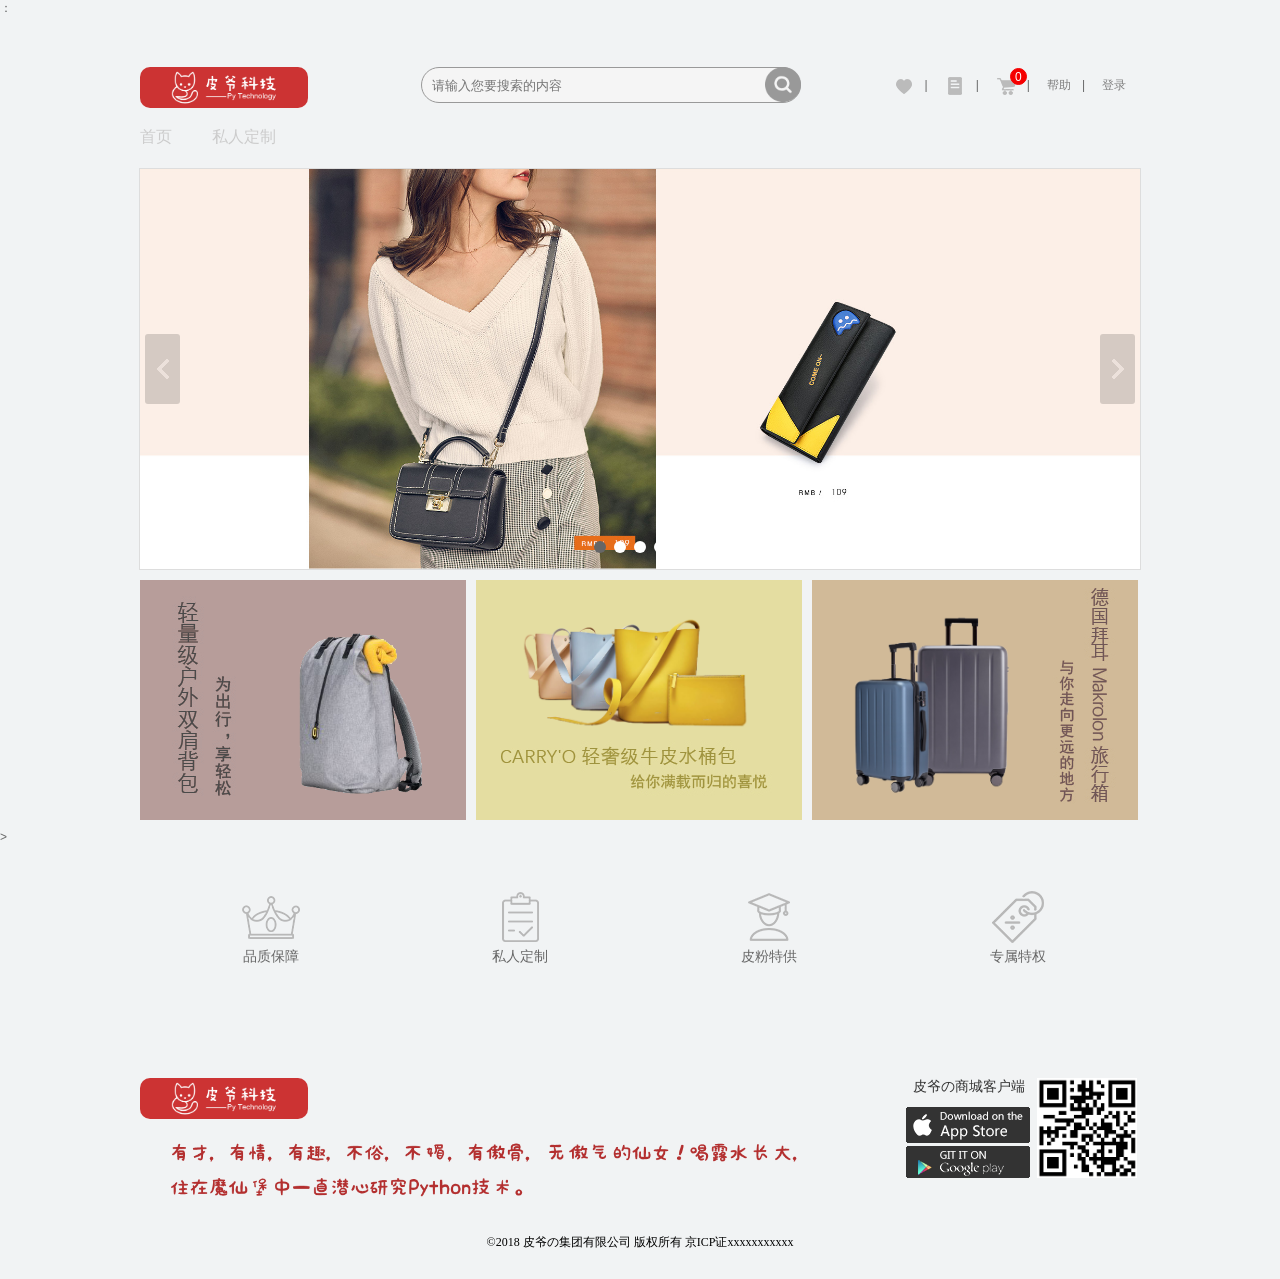
<file: cliter/templates/index.html>
：<!DOCTYPE html>
<html>
<head lang="en">
    <meta charset="UTF-8">
    <title>皮爷の箱包馆</title>
    <!--本页面所有资源路径为本地相对路径
        使用服务器打开页面请将../static/改为 ../
        如 href="../css/index.css"
        index.js中src路径同样需要修改
    -->
    <link href="../static/css/index.css" rel="Stylesheet" />
    <link href="../static/css/animate.css" rel="Stylesheet" />
    <link rel="stylesheet" href="../static/css/slide.css" />
    <link rel="icon" href="../static/images/index/py.ico">
    <script src="../static/js/init.js"></script>
</head>

<body>
    <header id='header'>
	</header>
    <!-- banner部分-->

    <div class="ck-slide">
        <ul class="ck-slide-wrapper">
            <li>
                <a href="product_list.html?typeid=3"><img src="../static/images/index/index_banner1.jpg" alt=""></a>
            </li>
            <li style="display:none">
                <a href="product_list.html?typeid=1"><img src="../static/images/index/index_banner2.jpg" alt=""></a>
            </li>
            <li style="display:none">
                <a href="product_list.html?typeid=3"><img src="../static/images/index/index_banner3.jpg" alt=""></a>
            </li>
            <li style="display:none">
                <a href="product_list.html?typeid=1"><img src="../static/images/index/index_banner4.jpg" alt=""></a>
            </li>
            <li style="display:none">
                <a href="product_list.html?typeid=2"><img src="../static/images/index/index_banner5.jpg" alt=""></a>
            </li>
        </ul>
        <a href="javascript:;" class="ctrl-slide ck-prev">上一张</a> <a href="javascript:;" class="ctrl-slide ck-next">下一张</a>
        <div class="ck-slidebox">
            <div class="slideWrap">
                <ul class="dot-wrap">
                    <li class="current"><em>1</em></li>
                    <li><em>2</em></li>
                    <li><em>3</em></li>
                    <li><em>4</em></li>
                    <li><em>5</em></li>
                </ul>
            </div>
        </div>
    </div>
    <!-- 特推部分-->
    <div id="product">
        <div class="product_1 lf">
            <div class="aside lf">
                <a href="product_details.html?typeid=2&goodid=958">
                    <img id="aside_image" src="../static/images/index/index_Sbanner_img1.png" alt="" />
                </a>
            </div>
        </div>
        <div class="product_2 lf">

            <div class="aside lf">
                <a href="product_details.html?typeid=3&goodid=976">
                    <img id="aside_image2" src="../static/images/index/index_Sbanner_img2.png" alt="" />
                </a>
            </div>
        </div>
        <div class="product_3 lf">
            <div class="aside lf">
                <a href="product_details.html?typeid=1&goodid=942">
                    <img id="aside_image3" src="../static/images/index/index_Sbanner_img3.png" alt="" />
                </a>
            </div>
        </div>
    </div>>
    <!-- 背包-->
    <div id="content">
    </div>

    <footer id='footer'>
	<div id="foot_box">
    <div class="icon1 lf">
        <img src="../static/images/footer/icon1.png" alt=""/>
        <h3>品质保障</h3>
    </div>
    <div class="icon2 lf">
        <img src="../static/images/footer/icon2.png" alt=""/>
        <h3>私人定制</h3>
    </div>
    <div class="icon3 lf">
        <img src="../static/images/footer/icon3.png" alt=""/>
        <h3>皮粉特供</h3>
    </div>
    <div class="icon4 lf">
        <img src="../static/images/footer/icon4.png" alt=""/>
        <h3>专属特权</h3>
    </div>
</div>
<!-- 页面底部-->
<div class="foot_bj">
    <div id="foot">
        <div class="lf">
            <p class="footer1"><img src="../static/images/footer/logo.png" alt="" class=" footLogo"/></p>
            <p class="footer2"><img src="../static/images/footer/footerFont.png" alt=""/></p>
        </div>
        <div class="service">
            <p>皮爷の商城客户端</p>
            <img src="../static/images/footer/ios.png" class="lf">
            <img src="../static/images/footer/android.png" alt="" class="lf"/>
        </div>
        <div class="download">
            <img src="../static/images/footer/erweima.png">
        </div>
		<!-- 页面底部-备案号 #footer -->
        <div class="record">
            &copy;2018 皮爷の集团有限公司 版权所有 京ICP证xxxxxxxxxxx
        </div>
    </div>
</div>
	</footer>
    <script src="../static/js/jquery-3.1.1.min.js"></script>
    <script src="../static/js/index.js"></script>
	<!--header-->
	<script>
    var loginName = window.localStorage.dashop_user;
    console.log(loginName)
    if (loginName){
        $('#my_login').children().html(loginName).on('click',(e)=>{
            e.preventDefault()
            window.localStorage.removeItem('dashop_user');
            window.localStorage.removeItem('dashop_token');
            alert('退出登录')
            window.location.reload()
            $('#my_login').children().html('登录')
            // $.ajax({
            //     type : 'get',
            //     url :baseUrl +'/user/logout/',
            //     success:function (response) {
            //         var result = JSON.parse(response)
            //         console.log(result)
            //         if(result.result){
            //             sessionStorage.removeItem('loginName')
            //             alert('退出登录')
            //             window.location.reload()
            //             $('#my_login').children().html('登录')
            //         }else{
            //             window.location.reload()
            //         }
            //     },
            //     error:function(err){
            //         console.log(err)
            //     }
            // })

        })
    }


</script>
<script src="../static/js/slide.js"></script>
<script>
    $('.ck-slide').ckSlide({
        autoPlay: true, //默认为不自动播放，需要时请以此设置
        dir: 'x', //默认效果淡隐淡出，x为水平移动，y 为垂直滚动
        interval: 4000 //默认间隔2000毫秒
    });
    //搜索页面跳转
    $("#search").click(function () {
        window.location.href = "search.html";
    });
    //跳转到商品列表页面
    $("#welcome").click(() => {
        window.location.href = "product_list.html";
    })
</script>
    <script>
       $.ajax({
                type : 'get',
                url : baseUrl+'/v1/goods/index/',
                success:function (response) {
                     var data = response.data
                     const BASE_URL = '../static/media/'

                    if (response.code==200) {
                        var html = ''
                        for (var i=0;i<data.length;i++){
                            html+= '<div class="study">'
                            html+= '<p>'+data[i].catalog_name+'<a href='+"product_list.html?catalog_id="+data[i].catalog_id+' class="product_more">更多>></a></p>'
                            var sku = data[i].sku
                            console.log("sku2: " + sku[2])

                            html += '<div class="study_left lf">'
                            html+='<div class="product_parameters_main">'
                            html+='<p>'+sku[0].name+'</p>'
                            html+='<h3 class="product_name_main">'+sku[0].caption+'</h3>'
                            html+='<h3 class="product_preferential_main">限时特惠<b class="product_price_main">'+sku[0].price+'</b></h3>\n'
                            html+='<p class="view_details"><a href='+"product_details.html?skuid="+sku[0].skuid+'>查看详情</a></p>'
                            html+='</div>'
                            html+='<img class="study_product_main bp1" src='+BASE_URL+sku[0].image+' alt="" />'
                            html+='</div>'
                            html+='<div class="study_right rt"><div class="right_top"><div class="product_parameters_vice1">'
                            html+='<h3 class="product_name_vice1">'+sku[0].name+'</h3>'
                            html+='<h3 class="product_preferential_vice1"><b class="product_price_vice1">'+sku[1].price+'</b></h3>'
                            html+='<p class="view_details"><a href='+"product_details.html?skuid="+sku[1].skuid+'>查看详情</a></p></div>'
                            html+='<img class="study_product_vice1 bp2" src='+BASE_URL+sku[1].image+' alt="" /></div>'
                            html+='<div class="right_bottom"><div class="product_parameters_vice2">'
                            html+='<h3 class="product_name_vice2">'+sku[0].name+'</h3>'
                            html+='<h3 class="product_preferential_vice2"><b class="product_price_vice2">'+sku[2].price+'</b></h3>'
                            html+='<p class="view_details"><a href='+"product_details.html?skuid="+sku[2].skuid+'>查看详情</a></p>'
                            html+='<img class="study_product_vice2 bp3" src='+BASE_URL+sku[2].image+' alt="" />'
                            html+='</div></div></div>'
                            html+='</div>'
                        }
                        $('#content').html(html)
                    }
                },
                error:function(err){
                    console.log(err)
                }
            })
    </script>
</body>
</html>
</file>
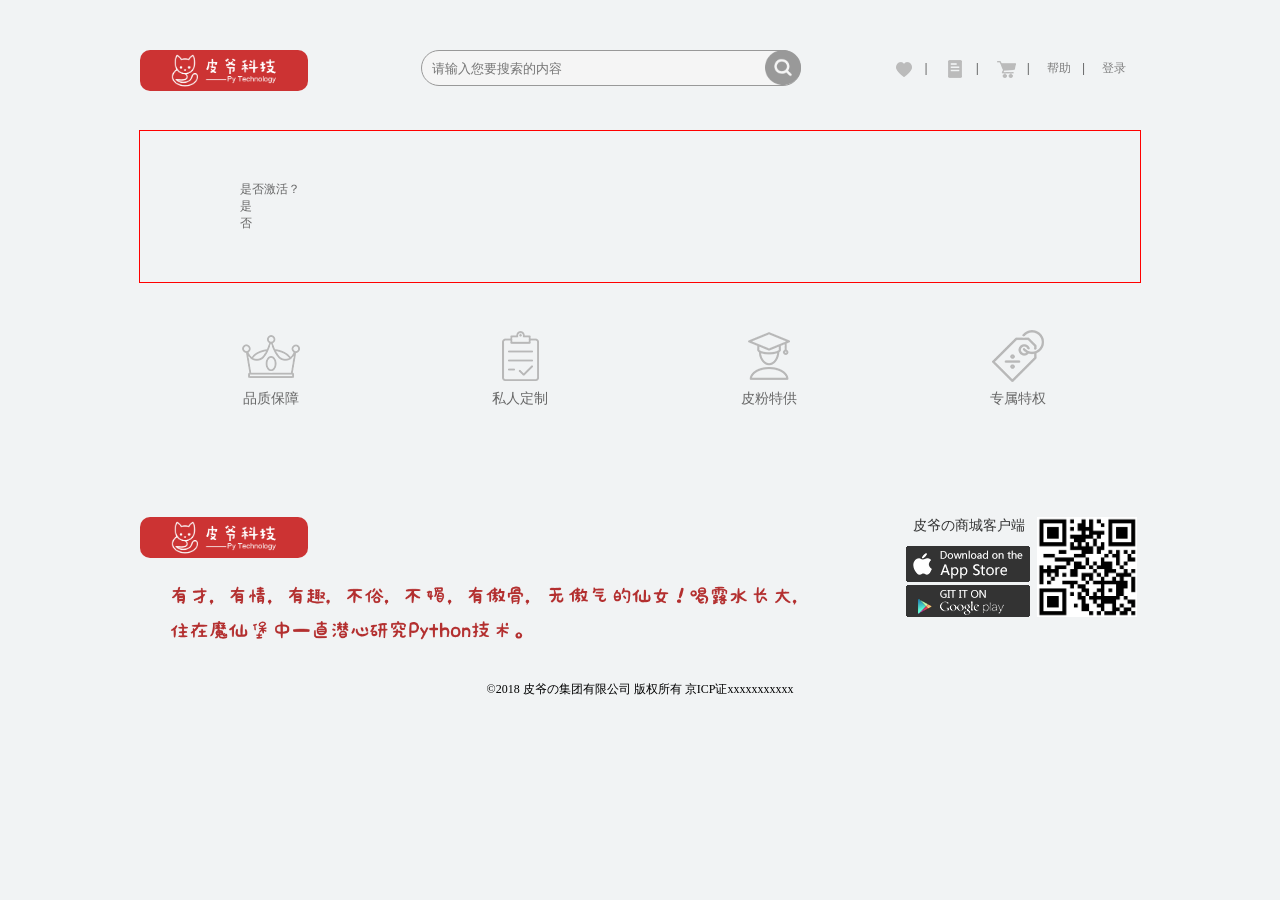
<file: cliter/templates/active.html>
<!DOCTYPE html>
<html lang="en">

<head>
    <meta charset="UTF-8">
    <meta name="viewport" content="width=device-width, initial-scale=1.0">
    <meta http-equiv="X-UA-Compatible" content="ie=edge">
    <title>激活</title>
    <link href="../static/css/index.css" rel="Stylesheet" />
    <link href="../static/css/animate.css" rel="Stylesheet" />
    <link rel="stylesheet" href="../static/css/slide.css" />
    <link rel="icon" href="../static/images/index/py.ico">
    <link rel="stylesheet" href="../static/css/findpass.css">
    <script src="../static/js/init.js"></script>
    <script src="../static/js/jquery-3.1.1.min.js"></script>
</head>
<div id="top">
    <div id="logo" class="lf">
        <a href="index.html">
            <img class="animated jello" src="../static/images/header/logo.png" alt="logo" />
        </a>
    </div>
    <div id="top_input" class="lf">
        <input id="input" type="text" placeholder="请输入您要搜索的内容" />
        <a href="#" class="rt"><img id="search" src="../static/images/header/search.png" alt="搜索" /></a>
    </div>
    <div class="rt">
        <ul class="lf">
            <li><a href="myCollect.html" title="我的收藏"><img class="care" src="../static/images/header/care.png"
                        alt="" /></a><b>|</b></li>
            <li><a href="myOrder.html" title="我的订单"><img class="order" src="../static/images/header/order.png"
                        alt="" /></a><b>|</b></li>
            <li><a href="cart.html" title="我的购物车"><img class="shopcar" src="../static/images/header/shop_car.png"
                        alt="" /></a><b>|</b></li>
            <li><a href="lookforward.html">帮助</a><b>|</b></li>
            <li id='my_login'><a href="login.html">登录</a></li>
        </ul>
    </div>
</div>


<div id="findpass">
    <div class="isActive">是否激活？</div>
    <p class="active_true">是</p>
    <p class="active_flase">否</p>

</div>

<div id="foot_box">
    <div class="icon1 lf">
        <img src="../static/images/footer/icon1.png" alt="" />
        <h3>品质保障</h3>
    </div>
    <div class="icon2 lf">
        <img src="../static/images/footer/icon2.png" alt="" />
        <h3>私人定制</h3>
    </div>
    <div class="icon3 lf">
        <img src="../static/images/footer/icon3.png" alt="" />
        <h3>皮粉特供</h3>
    </div>
    <div class="icon4 lf">
        <img src="../static/images/footer/icon4.png" alt="" />
        <h3>专属特权</h3>
    </div>
</div>
<!-- 页面底部-->
<div class="foot_bj">
    <div id="foot">
        <div class="lf">
            <p class="footer1"><img src="../static/images/footer/logo.png" alt="" class=" footLogo" /></p>
            <p class="footer2"><img src="../static/images/footer/footerFont.png" alt="" /></p>
        </div>
        <!-- <div class="foot_left lf" >
                <ul>
                    <li><a href="#"><h3>买家帮助</h3></a></li>
                    <li><a href="#">新手指南</a></li>
                    <li><a href="#">服务保障</a></li>
                    <li><a href="#">常见问题</a></li>
                </ul>
                <ul>
                    <li><a href="#"><h3>商家帮助</h3></a></li>
                    <li><a href="#">商家入驻</a></li>
                    <li><a href="#">商家后台</a></li>
                </ul>
                <ul>
                    <li><a href="#"><h3>关于我们</h3></a></li>
                    <li><a href="#">关于皮爷</a></li>
                    <li><a href="#">联系我们</a></li>
                    <li>
                        <img src="../images/footer/wechat.png" alt=""/>
                        <img src="../images/footer/sinablog.png" alt=""/>
                    </li>
                </ul>
            </div> -->
        <div class="service">
            <p>皮爷の商城客户端</p>
            <img src="../static/images/footer/ios.png" class="lf">
            <img src="../static/images/footer/android.png" alt="" class="lf" />
        </div>
        <div class="download">
            <img src="../static/images/footer/erweima.png">
        </div>
        <!-- 页面底部-备案号 #footer -->
        <div class="record">
            &copy;2018 皮爷の集团有限公司 版权所有 京ICP证xxxxxxxxxxx
        </div>
    </div>
</div>
</body>
<script src="../static/js/jquery-3.1.1.min.js"></script>
<script>
    var url_params = location.search
    var isBtn = document.getElementsByClassName('active_true')[0];
    isBtn.onclick=function(){
        $.ajax({
                url: baseUrl+'/v1/users/activation'+url_params,
                type: 'get',
                dataType: "json",
                success: function (d) {
                    console.log(d)
                    if (d.code == 200) {
                        alert('激活成功！')
                        window.location.href="index.html"
                    }else{
                      alert(d.error.message)
                    }
                }
            })
    }
</script>
</html>
</file>
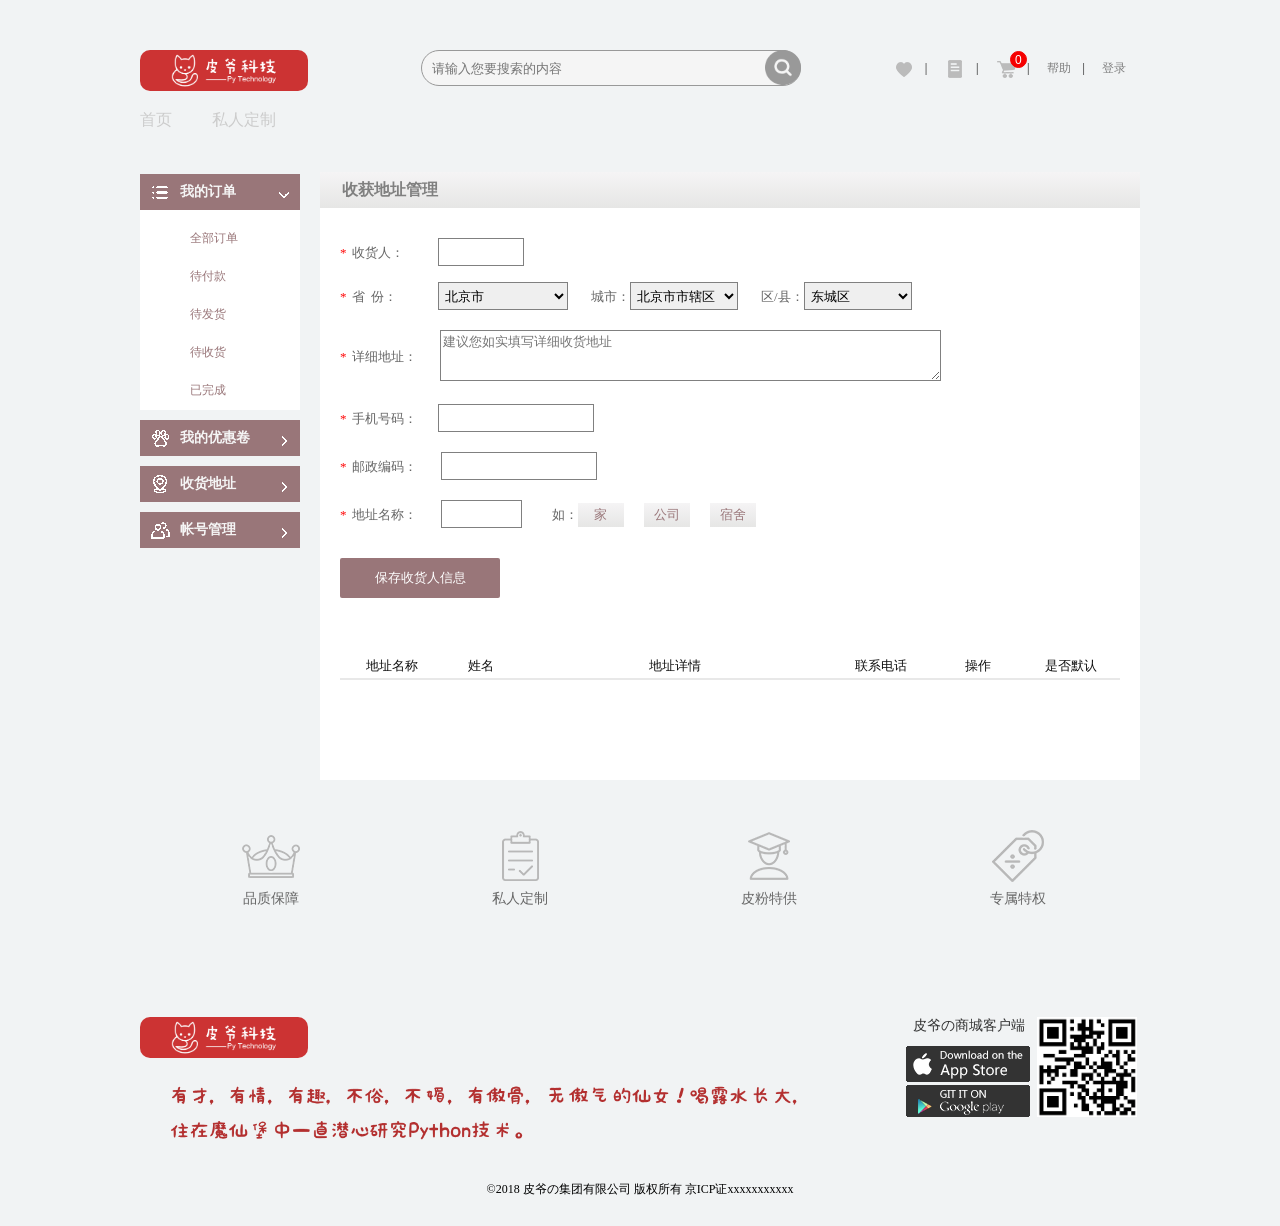
<file: cliter/templates/addressAdmin.html>
<!DOCTYPE html>
<html>

<head lang="en">
	<meta charset="UTF-8">
	<title>我的订单 - 皮爷の商城</title>
	<link rel="stylesheet" href="../static/css/index.css">
	<link href="../static/css/myOrder.css" rel="Stylesheet" />
	<link href="../static/css/personage.css" rel="stylesheet" />
	<link rel="icon" href="../static/images/index/py.ico">
	<!--模态框的样式文件 -->
	<link rel="stylesheet" href="../static/css/modal.css">
	<script src="../static/js/init.js"></script>
</head>

<body>
	<!-- 页面顶部-->
	<header id="header"></header>
	<!-- 我的订单导航栏-->
	<div id="nav_order">

	</div>
	<!--我的订单内容区域 #container-->
	<div id="container" class="clearfix">
		<!-- 左边栏-->
		<div id="leftsidebar_box" class="lf">
			<div class="line"></div>
			<dl class="my_order">
				<dt >我的订单
                    <img src="../static/images/myOrder/myOrder2.png">
                </dt>
                <dd id="all_orders" class="first_dd"><span>全部订单</span></dd>
                <dd>
                    <span id="obligation" href="#">
                        待付款
                        <span></span>
                    </span>
                </dd>
                  <dd>
                    <span id="undelivered" href="#">
                        待发货
                        <span></span>
                    </span>
                </dd>
                <dd>
                    <span id="wait_receiving" href="#">
                        待收货
                        <span></span>
                    </span>
                </dd>

                 <dd>
                    <span id="finished" href="#">
                         已完成
                        <span></span>
                    </span>
                </dd>
			</dl>

			<dl class="footMark">
				<dt onClick="changeImage()">我的优惠卷<img src="../static/images/myOrder/myOrder1.png"></dt>
			</dl>
			<dl class="address">
				<dt>收货地址<img src="../static/images/myOrder/myOrder1.png"></dt>
				<dd><a href="addressAdmin.html">地址管理</a></dd>
			</dl>
			<dl class="count_managment">
				<dt onClick="changeImage()">帐号管理<img src="../static/images/myOrder/myOrder1.png"></dt>
				<!-- <dd class="first_dd"><a href="personage.html">我的信息</a></dd>-->
				<!-- <dd><a href="personal_icon.html">个人头像</a></dd> -->
				<dd><a href="personal_password.html">安全管理</a></dd>
			</dl>
		</div>
		<!-- 右边栏-->
		<div class="rightsidebar_box rt">
			<!--标题栏-->
			<div class="rs_header">
				<span class="address_title">收获地址管理</span>
			</div>
			<!--收货人信息填写栏-->
			<div class="rs_content">
				<form method="post" action="">
					<!--收货人姓名-->
					<div class="recipients">
						<span class="red">*</span><span class="kuan">收货人：</span><input type="text" name="receiverName" id="receiverName"
						 />
					</div>
					<!--收货人所在城市等信息-->
					<div data-toggle="distpicker" class="address_content">
						<span class="red">*</span><span class="kuan">省&nbsp;&nbsp;份：</span><select data-province="---- 选择省 ----" id="receiverState"></select>
						城市：<select data-city="---- 选择市 ----" id="receiverCity"></select>
						区/县：<select data-district="---- 选择区 ----" id="receiverDistrict"></select>
					</div>


					<!--收货人详细地址-->
					<div class="address_particular">
						<span class="red">*</span><span class="kuan">详细地址：</span><textarea name="receiverAddress" id="receiverAddress"
						 cols="60" rows="3" placeholder="建议您如实填写详细收货地址"></textarea>
					</div>
					<!--收货人地址-->
					<div class="address_tel">
						<span class="red">*</span><span class="kuan">手机号码：</span><input type="tel" id="receiverMobile" name="receiverMobile"
						 />
						<!-- 固定电话：<input type="text" name="receiverPhone" id="receiverPhone"/> -->
					</div>
					<!--邮政编码-->
					<div class="address_postcode">
						<span class="red">*</span><span class="kuan">邮政编码：</span>&nbsp;<input type="text" name="receiverZip" id='receiverZip'
						 />
					</div>
					<!--地址名称-->
					<div class="address_name">
						<span class="red">*</span><span class="kuan">地址名称：</span>&nbsp;<input type="text" id="addressName" name="addressName"
						 />如：<span class="sp">家</span><span class="sp">公司</span><span class="sp">宿舍</span>
					</div>
					<!--保存收货人信息-->
					<div class="save_recipient">
						保存收货人信息
					</div>

				</form>
				<!--已有地址栏-->
				<div class="address_information_manage">
					<div class="aim_title">
						<span class="dzmc dzmc_title">地址名称</span><span class="dzxm dzxm_title">姓名</span><span class="dzxq dzxq_title">地址详情</span><span
						 class="lxdh lxdh_title">联系电话</span><span class="operation operation_title">操作</span>
						 <span class="operation operation_title">是否默认</span>
					</div>

				</div>
			</div>
		</div>
	</div>
	<!-- 用户点击修改时弹出的模态框 -->
	<div class="modal">
        <div class="modal-dialog">
            <div class="modal-content">
               <!--
               address: <input type="text"><br>
               receiver: <input type="text"><br>
               receiver_mobile: <input type="text"><br>
               tag: <input type="text"><br>
              <button class="btn_succ">确定</button>
              <button class="btn_fail">取消</button> -->
            </div>
        </div>
    </div>
	<footer id="footer"></footer>
</body>
<script type="text/javascript" src="../static/js/jquery-3.1.1.min.js"></script>
<script src="../static/js/index.js"></script>
<script type="text/javascript" src="../static/js/distpicker.data.js"></script>
<script type="text/javascript" src="../static/js/distpicker.js"></script>
<script src="../static/js/jquery.page.js"></script>
<script type="text/javascript" src="../static/js/order.js"></script>
<script type="text/javascript">
	/*$(function () {
		//发送请求
		$.ajax({
			type: 'get',
			url: baseUrl + '/user/adslst',
			datatype: JSON,
			// data: {#}
			// 	"consignee": receiverName,#}
			// 	"ads": receiverState+receiverCity+receiverDistrict+receiverAddress,#}
			// 	"mobile": receiverMobile,#}
			// 	'zipcode':receiverZip,#}
			// 	'alias':addressName#}
			// },#}
			success: function (response) {
				var result = JSON.parse(response)
				if (result.result) {
					ads(result)
				} else {
					console.log('res.error')
				}
				//绑定默认按钮#}
				$(".swmr_normal").click(function () {
					setDefault(this);
				})
				//绑定删除事件#}
				$(".aco_delete").click(function () {
					delAds(this)
				})
			},
			error: function (err) {
				// alert(err)
				console.log(err);
			}
		})

	})*/
	var username=window.localStorage.getItem('dashop_user')
	var id=0
   //页面加载完成加载用户列表
   $(function(){
	   loadUserList();
   })
	//加载用户列表：
	function loadUserList(){
		$.ajax({
			url:baseUrl+'/v1/users/'+username+'/address/'+id,
			type:'get',
			// data:JSON.stringify({username}),
			beforeSend:function(request){
				request.setRequestHeader("authorization",localStorage.getItem('dashop_token'))
			},
			success(data){
				// console.log(data);
				if(data.code==200){
					console.log(data)
					var userList=data.data.addresslist;
					// console.log(userList);
					$(".aim_content_one").remove();
					let html="";
					for(var ul of userList){
						// console.log(ul);
						html+=`
						<div class="aim_content_one ${ul.is_default?'aim_active':''}" data-id="${ul.is_default?1:''}">
						<span class="dzmc dzmc_active">${ul.tag}</span>
						<span class="dzxm dzxm_normal">${ul.receiver}</span>
						<span class="dzxq dzxq_normal">${ul.address}</span>
						<span class="lxdh lxdh_normal">${ul.receiver_mobile}</span>
						<span class="operation operation_normal">
							<span class="aco_change" data-uid="${ul.id}">修改</span>|<span class="aco_delete" data-uid="${ul.id}">删除</span>
						</span>
						<span class="swmr swmr_normal" data-uid="${ul.id}">${ul.is_default?"":"设置默认"}</span>
					</div>
						`
					}
					$(".address_information_manage").append(html);
					//删除的事件
					$(".aco_delete").click(function(){
						var id=$(this).data("uid");
						// console.log(id);
						del(id);
					})
					//更新的事件
					$(".aco_change").click(function(){
						var id=$(this).data("uid");
						updateUser(this,id)
					})
					//设置默认的点击时间
					$(".swmr").click(function(){
						// console.log($(this).data("uid"));
						var uid=$(this).data("uid");
						setDefaults(uid);
					})
				}else{
					alert(data.error.message)
				}
			}
		})
	}
	// 删除功能
	function del(id){
		 console.log(id);
		//用户登录时在本地存储中存的用户名
		// var username=sessionStorage.getItem("username");
		$.ajax({
			type:'delete',
			url:baseUrl+'/v1/users/'+username+'/address/'+id,
			data:JSON.stringify({username,id}),
			datatype:JSON,
			beforeSend:function(request){
				request.setRequestHeader("authorization",localStorage.getItem('dashop_token'))
			},
			success(data){
				//如果删除成功
				if(data.code==200){
					//重现渲染用户列表数据
					loadUserList()
				}else{
					//否则就是操作有误
					alert(data.error.message);
				}
			}
		})

	}
	//修改功能
	function updateUser(div,id){
		$("div.modal").css({display:'block'});
		// console.log($(div).parent().parent().children());
		var html=$(div).parent().parent().children();
		var addressId=id
		console.log("----",html,div,id)
		$("div.modal-content").html(`
			   tag: <input class="tag" type="text" value="${html[0].innerHTML}"><br>
               receiver: <input type="text"  class="receiver" value="${html[1].innerHTML}"><br>
               address: <input type="text" class="useraddress" value="${html[2].innerHTML}"><br>
			   receiver_mobile: <input type="text" class="receiver_mobile" value="${html[3].innerHTML}"><br>
			   <button class="btn_succ">确定</button>
              <button class="btn_fail">取消</button>
		`);
		//取消按钮
		$("button.btn_fail").click(function(){
			$("div.modal").css({display:"none"})
		})
		//用户修改获取数据：
		var arr=[];
        $("div.modal-content").on("change","input",function(){
			arr=[];
			// console.log($(e.target).val());
			var receiver=$(".receiver").val();
			var address=$(".useraddress").val();
			var tag=$(".tag").val();
			var receiver_mobile=$(".receiver_mobile").val();
			arr.push(address,receiver,tag,receiver_mobile);
		})
		$(".btn_succ").click(function(){
			if(arr.length==0){
				console.log("用户没有修改");
			}else{
				$.ajax({
					type:'put',
					url:baseUrl+'/v1/users/'+username+'/address/'+addressId,
					data:JSON.stringify({address:arr[0],receiver:arr[1],tag:arr[2],receiver_mobile:arr[3],id:id}),
					beforeSend:function(request){
					request.setRequestHeader("authorization",localStorage.getItem('dashop_token'))
					},
					success(data){
						if(data.code==200){
							console.log("修改成功");
							$("div.modal").css({display:'none'});
							loadUserList();
						}else{
							alert(data.error.message)
						}
					}
				})
			}
		})
	}
	//设置默认
    function setDefaults(id){
		console.log(id);
		$.ajax({
			type:'post',
			url:baseUrl+'/v1/users/'+username+'/address/default',
			data:JSON.stringify({"id":id,}),
			beforeSend:function(request){
				request.setRequestHeader("authorization",localStorage.getItem('dashop_token'))
			},
			success(data){
				if(data.code==200){
					loadUserList()
				}else{
					alert(data.error.message)
				}
			}
		})
	}
</script>
<script type="text/javascript" src="../static/js/personal.js"></script>

</html>
</file>
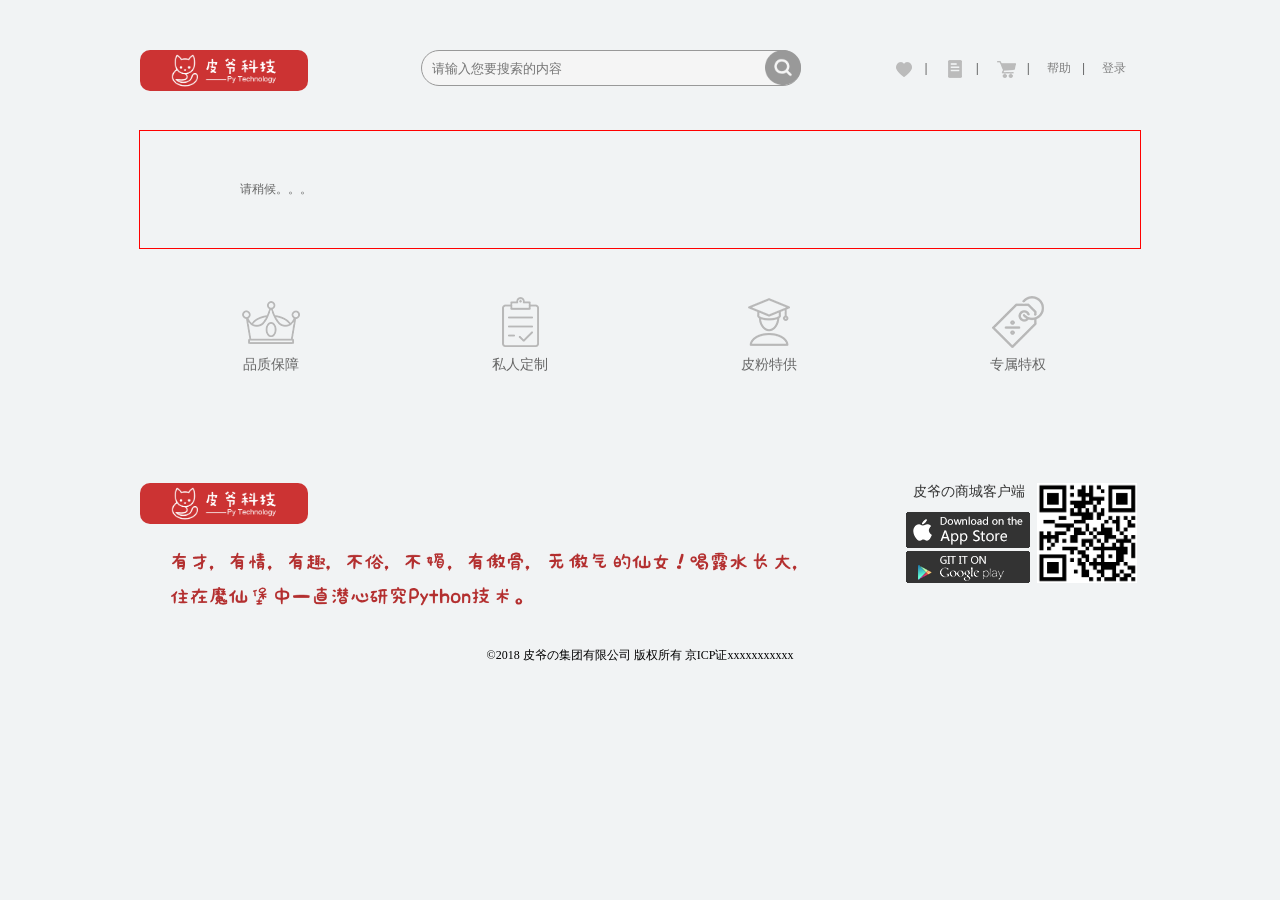
<file: cliter/templates/callback.html>
<!DOCTYPE html>
<html lang="en">

<head>
    <meta charset="UTF-8">
    <meta name="viewport" content="width=device-width, initial-scale=1.0">
    <meta http-equiv="X-UA-Compatible" content="ie=edge">
    <title>激活</title>
    <link href="../static/css/index.css" rel="Stylesheet" />
    <link href="../static/css/animate.css" rel="Stylesheet" />
    <link rel="stylesheet" href="../static/css/slide.css" />
    <link rel="icon" href="../static/images/index/py.ico">
    <link rel="stylesheet" href="../static/css/findpass.css">
    <script src="../static/js/init.js"></script>
    <script src="../static/js/jquery-3.1.1.min.js"></script>
</head>
<div id="top">
    <div id="logo" class="lf">
        <a href=" ">
            <img class="animated jello" src="../static/images/header/logo.png" alt="logo" />
        </a >
    </div>
    <div id="top_input" class="lf">
        <input id="input" type="text" placeholder="请输入您要搜索的内容" />
        <a href="#" class="rt"><img id="search" src="../static/images/header/search.png" alt="搜索" /></a >
    </div>
    <div class="rt">
        <ul class="lf">
            <li><a href="myCollect.html" title="我的收藏"><img class="care" src="../static/images/header/care.png"
                        alt="" /></a ><b>|</b></li>
            <li><a href="myOrder.html" title="我的订单"><img class="order" src="../static/images/header/order.png"
                        alt="" /></a ><b>|</b></li>
            <li><a href="cart.html" title="我的购物车"><img class="shopcar" src="../static/images/header/shop_car.png"
                        alt="" /></a ><b>|</b></li>
            <li><a href="lookforward.html">帮助</a ><b>|</b></li>
            <li id='my_login'><a href="login.html">登录</a ></li>
        </ul>
    </div>
</div>


<div id="findpass">
    <div class="query">请稍候。。。</div>
    <div class="success" style="display: none">登录成功</div>
    <div class="form_box" style="display: none">
            <label for="uname">用户名：</label>
            <input autocomplete required minlength="6" maxlength="9" type="text" placeholder="请输入用户名" autofocus name="uname"
              id="uname" />
              <label for="phone">手机号：</label>
            <input id="phone" name="phone" placeholder="请输入您的手机号"required type="text" />
            <label for="email">邮箱：</label>
            <input autocomplete required type="email" placeholder="请输入邮箱地址" name="email" id="email" />
            <label for="upwd">登录密码：</label>
            <input required type="password" minlength="6" maxlength="12" placeholder="请输入密码" name="upwd" autofocus id="upwd" />
            <p class="submit">提交</p >
    </div>
</div>

<div id="foot_box">
    <div class="icon1 lf">
        <img src="../static/images/footer/icon1.png" alt="" />
        <h3>品质保障</h3>
    </div>
    <div class="icon2 lf">
        <img src="../static/images/footer/icon2.png" alt="" />
        <h3>私人定制</h3>
    </div>
    <div class="icon3 lf">
        <img src="../static/images/footer/icon3.png" alt="" />
        <h3>皮粉特供</h3>
    </div>
    <div class="icon4 lf">
        <img src="../static/images/footer/icon4.png" alt="" />
        <h3>专属特权</h3>
    </div>
</div>
<!-- 页面底部-->
<div class="foot_bj">
    <div id="foot">
        <div class="lf">
            <p class="footer1"><img src="../static/images/footer/logo.png" alt="" class=" footLogo" /></p >
            <p class="footer2"><img src="../static/images/footer/footerFont.png" alt="" /></p >
        </div>
        <!-- <div class="foot_left lf" >
                <ul>
                    <li><a href="#"><h3>买家帮助</h3></a ></li>
                    <li><a href="#">新手指南</a ></li>
                    <li><a href="#">服务保障</a ></li>
                    <li><a href="#">常见问题</a ></li>
                </ul>
                <ul>
                    <li><a href="#"><h3>商家帮助</h3></a ></li>
                    <li><a href="#">商家入驻</a ></li>
                    <li><a href="#">商家后台</a ></li>
                </ul>
                <ul>
                    <li><a href="#"><h3>关于我们</h3></a ></li>
                    <li><a href="#">关于皮爷</a ></li>
                    <li><a href="#">联系我们</a ></li>
                    <li>
                        < img src="../images/footer/wechat.png" alt=""/>
                        < img src="../images/footer/sinablog.png" alt=""/>
                    </li>
                </ul>
            </div> -->
        <div class="service">
            <p>皮爷の商城客户端</p >
            <img src="../static/images/footer/ios.png" class="lf">
            <img src="../static/images/footer/android.png" alt="" class="lf" />
        </div>
        <div class="download">
            <img src="../static/images/footer/erweima.png">
        </div>
        <!-- 页面底部-备案号 #footer -->
        <div class="record">
            &copy;2018 皮爷の集团有限公司 版权所有 京ICP证xxxxxxxxxxx
        </div>
    </div>
</div>
</body>
<script src="../static/js/jquery-3.1.1.min.js"></script>
<script>
    var uid = ""
    var querystring = location.search
    window.onload=function(){
        $.ajax({
                url: baseUrl+'/v1/users/weibo/users'+querystring,
                type: 'get',
                dataType: "json",
                success: function (res) {
                    if (res.code == 200) {
                        window.localStorage.clear();
                        window.localStorage.setItem('dashop_token', res.data.token);
                        window.localStorage.setItem('dashop_user', res.username);
                        $('.query').css({display:"block"})
                        $(".success").css({display:"none"})
                        $('.form_box').css({display:"none"})
                        setTimeout(()=>{
                            window.location.href="index.html"
                        },3000)
                    }else if(res.code == 201){
                        $('.query').css({display:"none"})
                        $(".success").css({display:"none"})
                        $('.form_box').css({display:"block"})
                        // access_token = res.access_token
                        uid = res.uid
                    }else{
                        alert(res.error.message)
                    }
                }
            })
    }
        $(".submit").click (function(){
        var uname = $("#uname").val()
        var phone = $("#phone").val()
        var password = $("#upwd").val()
        var email = $("#email").val()
            if(uname&&phone&&password&&email){
                $.ajax({
                url: baseUrl+'/v1/users/weibo/users',
                type: 'post',
                data:JSON.stringify({uid,username:uname,password,phone,email}),
                dataType: "json",
                success: function (res) {
                    if(res.code===200){
                        window.localStorage.clear();
                        window.localStorage.setItem('dashop_token', res.data.token);
                        window.localStorage.setItem('dashop_user', res.username);
                        $('.query').css({display:"block"})
                        $(".success").css({display:"none"})
                        $('.form_box').css({display:"none"})
                        setTimeout(()=>{
                            window.location.href="index.html"
                        },3000)
                    }else{
                        alert(res.error.message)
                    }
                }
            })
            }else{
                alert('信息请填写完整！！！')
            }
        })

</script>
</html>
</file>
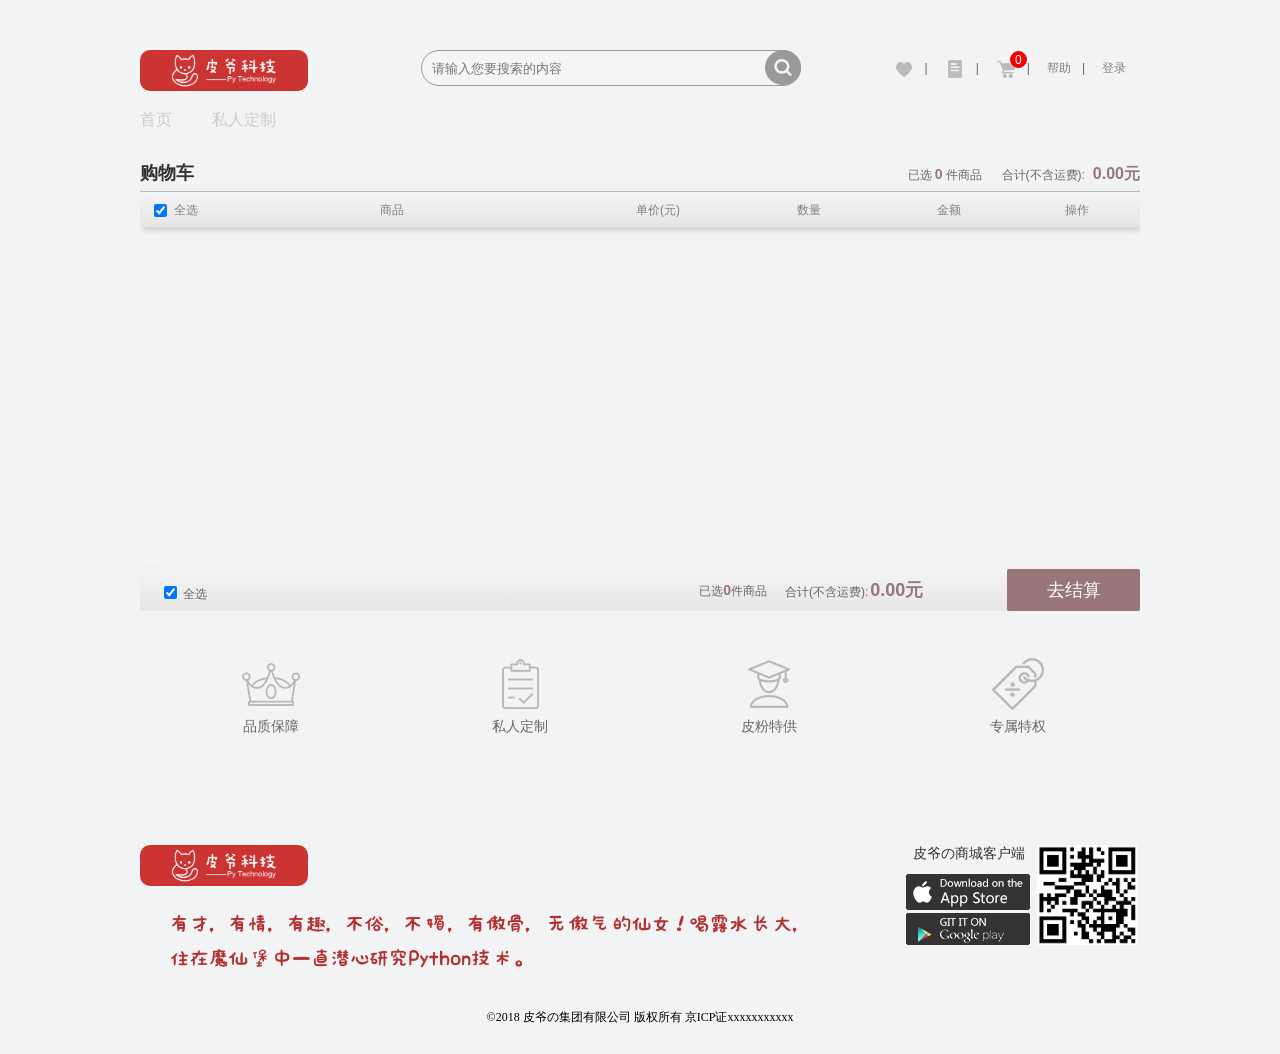
<file: cliter/templates/cart.html>
<!DOCTYPE html>
<html>

<head lang="en">
    <meta charset="UTF-8">
    <title>皮爷の商城购物车</title>
    <link rel="stylesheet" href="../static/css/index.css">
    <link rel="stylesheet" href="../static/css/cart.css" />
    <link rel="icon" href="../static/images/index/py.ico">
    <script src="../static/js/init.js"></script>
</head>

<body>
    <header id="header"></header>
    <!-- nav主导航-->
    <div class="modal" style="display:none">
        <div class="modal_dialog">
            <div class="modal_header">
                删除提醒
            </div>
            <div class="modal_information">
                <img src="../static/images/model/model_img2.png" alt="" />
                <span>确定删除您的这个宝贝吗？</span>
            </div>
            <div class="yes"><span>删除</span></div>
            <div class="no"><span>不删除</span></div>
        </div>
    </div>
    <div class="big">
        <form name="" action="" method="post">
            <section id="section">
                <div id="title">
                    <b>购物车</b>
                    <p>
                        已选<span class="total color">0</span>件商品<span class="interval"></span>合计(不含运费):<span
                            class="totalPrices color susum">0.00</span><span class="unit color">元</span>
                    </p>
                </div>
                <div id="box">
                    <div id="content_box">
                        <div class="imfor_top">
                            <div class="check_top">
                                <div class="all">
				        <input style="float:left;margin-top:12px" type='checkbox' checked='true' name="allcheck"
                                        id="allcheck">全选
                                </div>
                            </div>
                            <div class="pudc_top">商品</div>
                            <div class="pices_top">单价(元)</div>
                            <div class="num_top">数量</div>
                            <div class="totle_top">金额</div>
                            <div class="del_top">操作</div>
                        </div>

                        <!-- 购物车商品 -->

                    </div>
                    <div class="foot">
                        <div class="foot_check">
                            <div class="all">
                                <input type="checkbox" name="allcheck2" checked='true' id="allcheck2">
                                <span style="float: right;width:60px;margin:3px">全选</span>
                            </div>
                        </div>
                        <!-- <a href="javascript:;" class="foot_del">删除</a> -->
                        <!--<a href="javascript:;" class="foot_yr">移入收藏夹</a>-->
                        <!-- <div class="foot_qk">清空失效商品</div> -->
                        <div class="foot_cash" id="go-buy">去结算</div>
                        <div class="foot_tol"><span>合计(不含运费):</span><span class="foot_pices susumOne">0.00</span><span
                                class='foot_des'>元</span></div>
                        <div class="foot_selected">
                            已选<span class="totalOne color">0</span>件商品
                        </div>
                    </div>
                </div>
            </section>
        </form>
    </div>
    <!-- 页面底部-->
    <footer id="footer"></footer>
    <script src="../static/js/jquery-3.1.1.min.js"></script>
    <script src="../static/js/index.js"></script>
    <script src="../static/js/cart.js"></script>
    <script src="../static/js/jquery-1.11.3.js"></script>
</body>

</html>
</file>
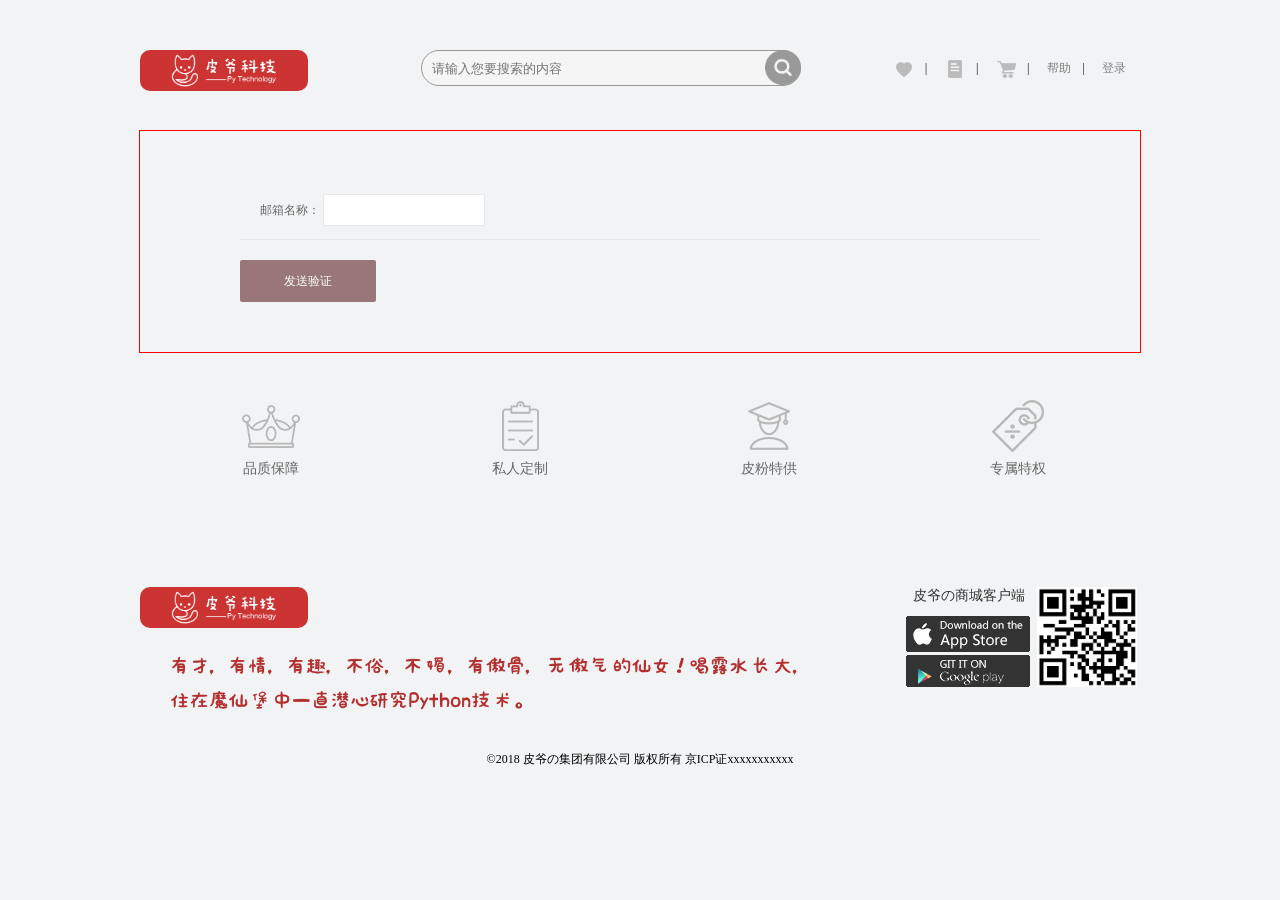
<file: cliter/templates/findPass.html>
<!DOCTYPE html>
<html lang="en">

<head>
    <meta charset="UTF-8">
    <meta name="viewport" content="width=device-width, initial-scale=1.0">
    <meta http-equiv="X-UA-Compatible" content="ie=edge">
    <title>找回密码</title>
    <link href="../static/css/index.css" rel="Stylesheet" />
    <link href="../static/css/animate.css" rel="Stylesheet" />
    <link rel="stylesheet" href="../static/css/slide.css" />
    <link rel="icon" href="../static/images/index/py.ico">
    <link rel="stylesheet" href="../static/css/findpass.css">
    <script src="../static/js/init.js"></script>
    <script src="../static/js/jquery-3.1.1.min.js"></script>
</head>
<div id="top">
    <div id="logo" class="lf">
        <a href="index.html">
            <img class="animated jello" src="../static/images/header/logo.png" alt="logo" />
        </a>
    </div>
    <div id="top_input" class="lf">
        <input id="input" type="text" placeholder="请输入您要搜索的内容" />
        <a href="#" class="rt"><img id="search" src="../static/images/header/search.png" alt="搜索" /></a>
    </div>
    <div class="rt">
        <ul class="lf">
            <li><a href="myCollect.html" title="我的收藏"><img class="care" src="../static/images/header/care.png"
                        alt="" /></a><b>|</b></li>
            <li><a href="myOrder.html" title="我的订单"><img class="order" src="../static/images/header/order.png"
                        alt="" /></a><b>|</b></li>
            <li><a href="cart.html" title="我的购物车"><img class="shopcar" src="../static/images/header/shop_car.png"
                        alt="" /></a><b>|</b></li>
            <li><a href="lookforward.html">帮助</a><b>|</b></li>
            <li id='my_login'><a href="login.html">登录</a></li>
        </ul>
    </div>
</div>


<div id="findpass">

    <div class="pitem">
        <span class="same">邮箱名称：</span>
        <input class="rs_username" id="email" />
    </div>

    <div class="pitem">
        <span class="same">验证码：</span>
        <input class="rs_username" id="code" />
    </div>

    <div class="pitem">
        <span class="same">原密码：</span>
        <input class="rs_username" placeholder="惊不惊喜,不用填!" type="password" id="oldpass" />
    </div>


    <div class="pitem">
        <span class="same">新密码：</span>
        <input class="rs_username" type="password" id="newpass" />
    </div>

    <div class="pitem">
        <span class="same">确定新密码：</span>
        <input class="rs_username" type="password" id="repass" />
    </div>

    <!--发送验证-->
    <div class="save" id="btn">
        发送验证
    </div>

    <!--发送验证-->
    <div class="save" id="btn2">
        重置密码
    </div>

    <!--发送验证-->
    <div class="save" id="btn3">
        确定更新
    </div>
    <script src="../static/js/findpass.js"></script>
</div>
<div id="foot_box">
    <div class="icon1 lf">
        <img src="../static/images/footer/icon1.png" alt="" />
        <h3>品质保障</h3>
    </div>
    <div class="icon2 lf">
        <img src="../static/images/footer/icon2.png" alt="" />
        <h3>私人定制</h3>
    </div>
    <div class="icon3 lf">
        <img src="../static/images/footer/icon3.png" alt="" />
        <h3>皮粉特供</h3>
    </div>
    <div class="icon4 lf">
        <img src="../static/images/footer/icon4.png" alt="" />
        <h3>专属特权</h3>
    </div>
</div>
<!-- 页面底部-->
<div class="foot_bj">
    <div id="foot">
        <div class="lf">
            <p class="footer1"><img src="../static/images/footer/logo.png" alt="" class=" footLogo" /></p>
            <p class="footer2"><img src="../static/images/footer/footerFont.png" alt="" /></p>
        </div>
        <!-- <div class="foot_left lf" >
                <ul>
                    <li><a href="#"><h3>买家帮助</h3></a></li>
                    <li><a href="#">新手指南</a></li>
                    <li><a href="#">服务保障</a></li>
                    <li><a href="#">常见问题</a></li>
                </ul>
                <ul>
                    <li><a href="#"><h3>商家帮助</h3></a></li>
                    <li><a href="#">商家入驻</a></li>
                    <li><a href="#">商家后台</a></li>
                </ul>
                <ul>
                    <li><a href="#"><h3>关于我们</h3></a></li>
                    <li><a href="#">关于皮爷</a></li>
                    <li><a href="#">联系我们</a></li>
                    <li>
                        <img src="../images/footer/wechat.png" alt=""/>
                        <img src="../images/footer/sinablog.png" alt=""/>
                    </li>
                </ul>
            </div> -->
        <div class="service">
            <p>皮爷の商城客户端</p>
            <img src="../static/images/footer/ios.png" class="lf">
            <img src="../static/images/footer/android.png" alt="" class="lf" />
        </div>
        <div class="download">
            <img src="../static/images/footer/erweima.png">
        </div>
        <!-- 页面底部-备案号 #footer -->
        <div class="record">
            &copy;2018 皮爷の集团有限公司 版权所有 京ICP证xxxxxxxxxxx
        </div>
    </div>
</div>
</body>

</html>
</file>
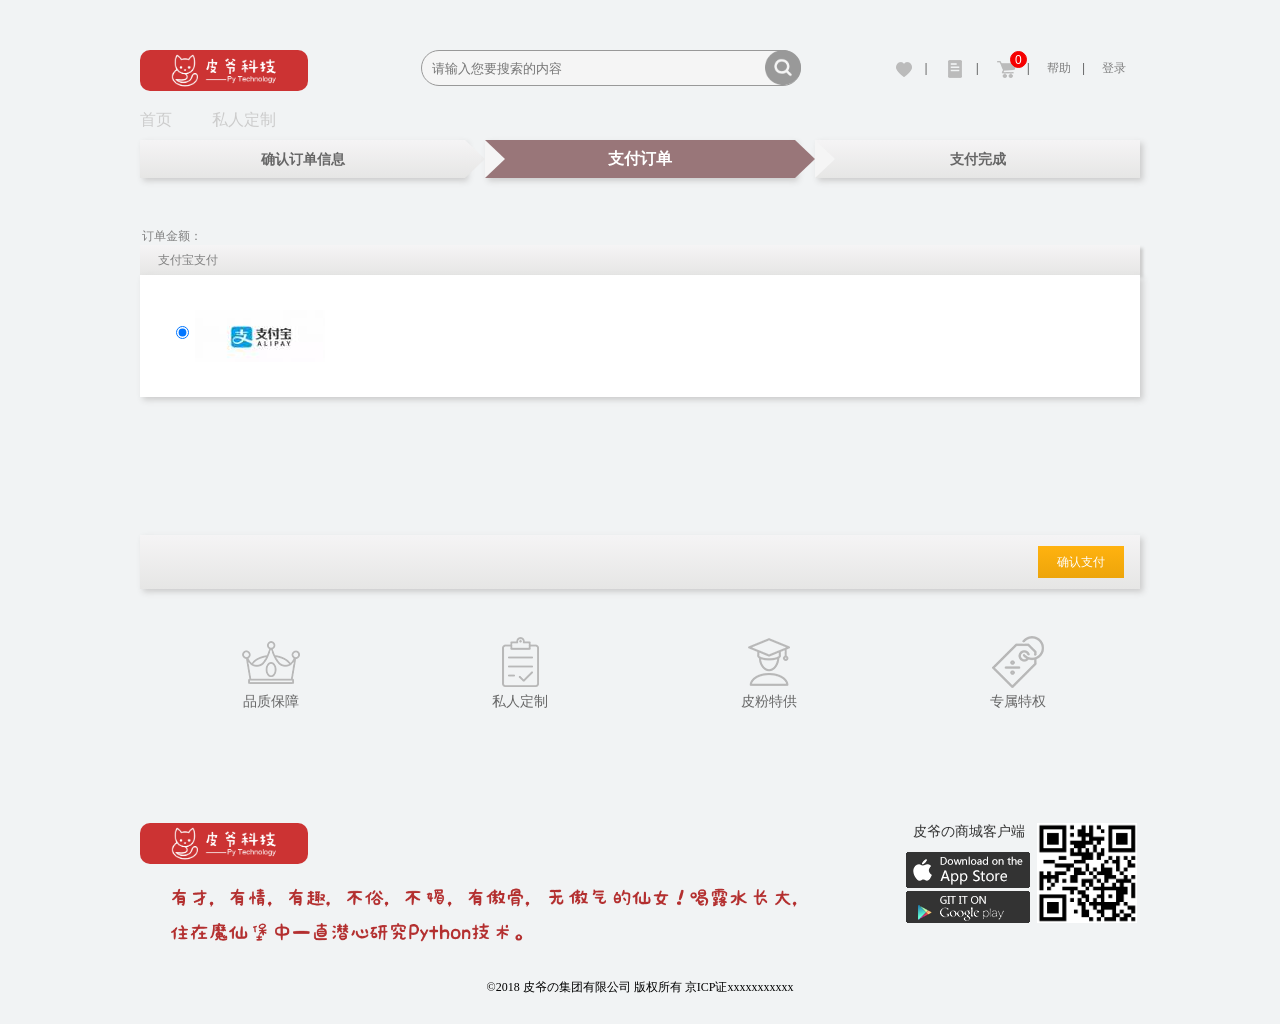
<file: cliter/templates/gopay.html>
<!DOCTYPE html>
<html>
<!--
author:lvlu
date:2018-07
desc:this demo is about blog. PLEASE NOTE:If you have trouble running it ,try any of the other demos or connect with auther.
A ny individuals and organizations and not for commercial use, professiona website for customized web site.
-->
<head lang="en">
    <meta charset="UTF-8">
    <title>皮爷の商城——支付页面</title>
    <link rel="stylesheet" href="../static/css/index.css">
    <link href="../static/css/payment.css" rel="Stylesheet" />
    <link rel="icon" href="../static/images/index/py.ico">
    <script src="../static/js/init.js"></script>
    <style>
        .okPay a{
    		color: #FFFFFF;
    	}
    </style>
</head>

<body>
    <!-- 页面顶部-->
    <header id="header"></header>
    <div id="navlist">
        <ul>
            <li class="navlist_gray_left"></li>
            <li class="navlist_gray">确认订单信息</li>
            <li class="navlist_gray_arro"><canvas id="canvas_gray" width="20" height="38"></canvas>
            </li>
            <li class="navlist_blue">支付订单<b></b></li>
            <li class="navlist_blue_arro"><canvas id="canvas_blue" width="20" height="38"></canvas>
            </li>
            <li class="navlist_gray">支付完成<b></b></li>
            <li class="navlist_gray_right"></li>
        </ul>
    </div>
    <!--订单确认-->
    <form action="pay_success.html" method="post" id="pay_form">
        <div id="container" class="clearfix">
            <!-- 支付订单信息-->
            <div class="pay_info">
                <b>订单金额：<i id="total_amount"></i></b><input type="hidden" name="payment" value="0.01" />
                <span id="order_id"></span> <span id="saller"></span> <input type="hidden" name="orderId" />
            </div>
            <!--支付方式-->
            <div id="pay_type">
                <!-- 支付方式头-->
                <div class="pay_type_title">
                    <b>支付宝支付</b>
                </div>
                <div id="dnBank">
                    <ul>
<!-- {#                        <li><input type="radio" name="bankId" value="BOC-NET-B2C" id="02zg">#}
{#                            <label for="02zg"><img src="../static/images/pay/pay_img1.jpg" alt="" /></label>#}
{#                        </li>#}
{#                        <li><input type="radio" name="bankId" value="ICBC-NET-B2C" id="03gs">#}
{#                            <label for="03gs"><img src="../static/images/pay/pay_img2.jpg" alt="" /></label>#}
{#                        </li>#} -->
                        <li><input type="radio" name="bankId" value="CMBCHINA-NET-B2C" id="04zs" checked>
                            <label for="04zs"><img src="../static/images/myOrder/timg%20.jpg" alt="" /></label>
                        </li>

<!-- {#                        <li><input type="radio" name="bankId" value="CCB-NET-B2C" id="05js">#}
{#                            <label for="05js"><img src="../static/images/pay/pay_img4.jpg" alt="" /></label>#}
{#                        </li>#}
{#                        <li><input type="radio" name="bankId" value="ABC-NET-B2C" id="06ny">#}
{#                            <label for="06ny"><span><img src="../static/images/pay/pay_img5.jpg" alt="" /></span></label>#}
{#                        </li>#}
{##} -->
                    </ul>
                </div>

            </div>
            <!--结算条-->
            <div id="count_bar">
                <span class="pay_leftTime">
<!-- {#                    剩余付款时间：<b>15：00</b>#} -->
                    <!--获取待支付时间并更改订单状态-->
                </span>
                <span class="okPay" id="pay_now"><a href="#">确认支付</a></span>
            </div>

        </div>
    </form>
    <div id='loading' style="width:100%; height:100%;position:fixed; top :0px;background:rgba(0, 0, 0, 0.5);text-align:center ;display:none;">
        <div style="position: relative;top:0;left: 0;right: 0;bottom: 0;margin: 0 auto; width:160px;height:120px; z-index:10;line-height:500px;">
            <img src="../static/images/pay/aa.gif" alt="" style="width:100%;height: 100%;">
        </div>
    </div>
    <footer id="footer"></footer>
    <script src="../static/js/jquery-3.1.1.min.js"></script>
    <script src="../static/js/index.js"></script>
    <script>
    </script>
    <script>
        var canvas = document.getElementById("canvas_gray");
        var cxt = canvas.getContext("2d");
        var gray = cxt.createLinearGradient(10, 0, 10, 38);
        gray.addColorStop(0, '#f5f4f5');
        gray.addColorStop(1, '#e6e6e5');
        cxt.beginPath();
        cxt.fillStyle = gray;
        cxt.moveTo(20, 19);
        cxt.lineTo(0, 38);
        cxt.lineTo(0, 0);
        cxt.fill();
        cxt.closePath();
        var canvas = document.getElementById("canvas_blue");
        var cxt = canvas.getContext("2d");
        var blue = cxt.createLinearGradient(10, 0, 10, 38);
        blue.addColorStop(0, '#997679');
        blue.addColorStop(1, '#997679');
        cxt.beginPath();
        cxt.fillStyle = blue;
        cxt.moveTo(20, 19);
        cxt.lineTo(0, 38);
        cxt.lineTo(0, 0);
        cxt.fill();
        cxt.closePath();
    </script>
    <script>
    </script>
    <script src="../static/js/jquery-3.3.1.js"></script>
    <script src="../static/js/jquery.cookie.js"></script>
    <script>
        function orders() {
                (function ($) {
                            $.getUrlParam = function (name) {
                                var reg = new RegExp("(^|&)" + name + "=([^&]*)(&|$)");
                                var r = window.location.search.substr(1).match(reg);
                                if (r != null) return r;
                                return null;
                            }
                        })(jQuery);
                        var order_id = $.getUrlParam('order_id')[2]
                        console.log(order_id)
                        var token=localStorage.getItem("dashop_token")
                    $.ajax({
                        type: 'post',
                        beforeSend:function(request){
                            request.setRequestHeader("authorization",token)
                        },
                        url: baseUrl+'/v1/order/processing/',
                        data:JSON.stringify({
                            "status":2,
                            "order_id":order_id
                        }),
                        datatype: 'json',
                        async: false,
                        success: function (response) {
                            var result = JSON.stringify(response)
                            var results = JSON.parse(result)
                            console.log(results)
                            console.log(results.data.order_id)
                            $("#total_amount").html(results.data.total_amount-10+"元")
                            $("#order_id").html("支付订单:"+results.data.order_id)
                            $("#saller").html("收款方:"+results.data.saller+"&nbsp&nbsp")
                            $(".pay_leftTime").html("总金额(含运费):"+results.data.total_amount)
                            var pay_url = results.data.pay_url
			    console.log(pay_url)
                            $(function(){
                                console.log("测试１")
                                $("#pay_now").click(function () {
                                    console.log("测试2")
                                    window.location = pay_url
                })
        })
                    }
                }
            )
// {#            console.log("测试１００")#}
// {#            console.log($.cookie("csrf_token"))#}
// {#            $.ajax({#}
// {#                    headers: { "X-CSRFtoken":$.cookie("csrftoken")},#}
// {#                    type: 'POST',#}
// {#                    url: 'http://114.116.244.115:8888/order/commit/',#}
// {#                    data:{#}
// {#                        "addressid" : {{ address_id }},#}
// {#                        'csrfmiddlewaretoken' : $.cookie("csrf_token")#}
// {#                    },#}
// {#                    datatype: 'json',#}
// {#                    async: false,#}
// {#                    success: function (response) {#}
// {#                        var result = JSON.stringify(response)#}
// {#                        var results = JSON.parse(result)#}
// {#                        console.log(results)#}
// {#                        console.log(results.data.order_id)#}
// {#                        $("#total_amount").html(results.data.total_amount-10+"元")#}
// {#                        $("#order_id").html("支付订单:"+results.data.order_id)#}
// {#                        $("#saller").html("收款方:"+results.data.saller+"&nbsp&nbsp")#}
// {#                        $(".pay_leftTime").html("总金额(含运费):"+results.data.total_amount)#}
// {#                        var pay_url = results.data.pay_url#}
// {#                        $(function(){#}
// {#                            console.log("测试１")#}
// {#                            $("#pay_now").click(function () {#}
// {#                                console.log("测试2")#}
// {#                                window.location = pay_url#}
// {#            })#}
// {#        })#}
// {#                    }#}
// {#                }#}
// {#            )#}
//             return false
        }



window.onload = function () {
    orders()
}
    </script>
</body>

</html>
</file>
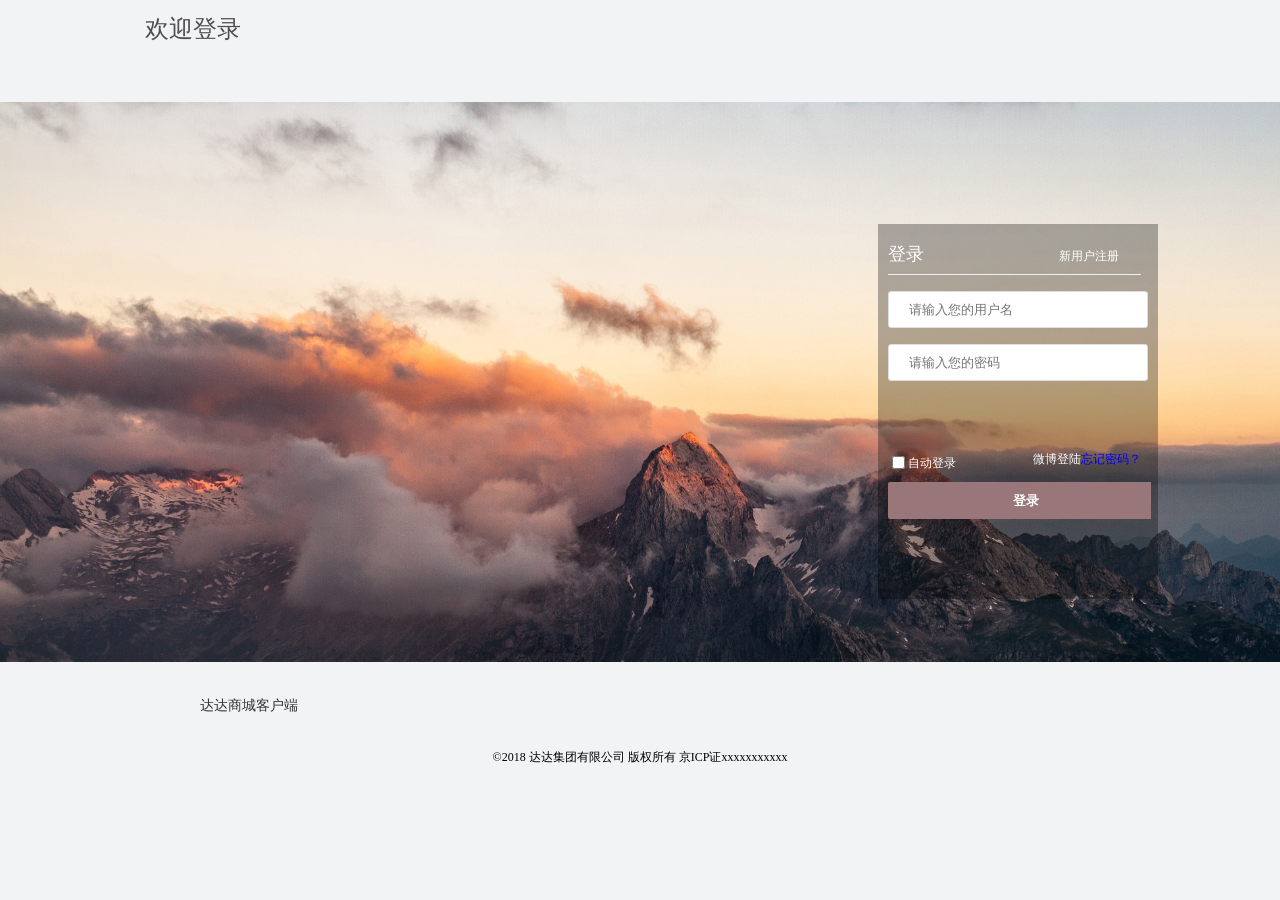
<file: cliter/templates/login.html>
<!DOCTYPE html>
<html>
<head lang="en">
    <meta charset="UTF-8">
    <title>达达商城登陆页面</title>
    <link rel="stylesheet" href="../static/css/index.css">
    <link href="../static/css/animate.css" rel="Stylesheet" />
    <link href="../static/css/login.css" rel="stylesheet" />
    <link rel="icon" href="../static/images/index/py.ico">
    <script src="../static/js/init.js"></script>
</head>

<body>
    <!-- 页面顶部-->
    <header id="top">
        <div class="top">
            <a href="/">
                <!-- <img src="../static/images/header/logo.png" alt="" /> -->
            </a>
            <span>欢迎登录</span>
        </div>
    </header>
    <div id="container">
        <div id="cover" class="rt">
            <form id="login-form" method="post" name="form1">

                <div class="txt">
                    <p>登录
                        <span>
                            <a href="test_register.html">新用户注册</a>
                        </span>
                    </p>
                    <div class="text">
                        <input type="text" placeholder="请输入您的用户名" name="username" id="username" required>
                        <!-- <span><img src="../static/images/login/user.png"></span> -->
                    </div>

                    <div class="text">
                        <input type="password" id="password" placeholder="请输入您的密码" name="password" required minlength="6"
                            maxlength="15">
                        <!-- <span><img src="../static/images/login/password.png"></span> -->
                    </div>
                    <!-- 验证码 -->
                    <div class="verification">
<!-- {#                        <img src="/user/verifycode" alt="" class="verification_img">#} -->
                        <!-- <input placeholder="请输入验证码" type="text" class="verification_input"> -->
<!-- {#                        <span class="verification_text"></span>#} -->
                    </div>

                    <div class="chose">
                        <input type="checkbox" class="checkbox" id="ck_rmbUser" value="0">自动登录
                        <a href="findPass.html"><span>忘记密码？</span></a>
                        <span class="weibo_login">微博登陆</span>
                    </div>

                    <input class="button_login" type="button" value="登录" id="bt-login" />
                </div>
            </form>
        </div>
    </div>
    <!--错误提示-->
    <div id="showResult"></div>

    <!-- 页面底部-->
    <div class="foot_bj">
        <div id="foot">
            <div class="lf">
                <!-- <p class="footer1"><img src="../static/images/footer/logo.png" alt="" class=" footLogo" /></p> -->
                <!-- <p class="footer2"><img src="../static/images/footer/footerFont.png" alt="" /></p> -->

            </div>
            <div class="service">
                <p>达达商城客户端</p>
                <!-- <img src="../static/images/footer/ios.png" class="lf"> -->
                <!-- <img src="../static/images/footer/android.png" alt="" class="lf" /> -->
            </div>
            <div class="download">
                <!-- <img src="../static/images/footer/erweima.png"> -->
            </div>
            <!-- 页面底部-备案号 #footer -->
            <div class="record">
                &copy;2018 达达集团有限公司 版权所有 京ICP证xxxxxxxxxxx
            </div>
        </div>
    </div>
    <script src="../static/js/jquery-3.1.1.min.js"></script>
    <!-- <script src="../static/jquery/jquery.cookie.js"></script> -->


    <script>
        // document.querySelector('#bt-login')[0].onclick = function (){
        $('#bt-login').click(function () {
            //异步提交请求，进行验证
            //var verification = $(".verification_input").val();
            var username = $("#username").val();
            var password = $("#password").val();
            var cart_data = JSON.parse(window.localStorage.getItem('cart'))
            var inputData = {'username':username, 'password':password,'cart':cart_data };

            if (username != '' && password != '') {
                $.ajax({
                    type: 'POST',
                    url: baseUrl+'/v1/tokens/',
                    data: JSON.stringify(inputData),
                    success: function (result) {
                        if (result.code == 200) { //登录成功
                            window.localStorage.clear()
                            window.localStorage.setItem('dashop_token', result.data.token);
                            window.localStorage.setItem('dashop_count',result.data.len);
                            window.localStorage.setItem('dashop_user', result.username);
                            alert('登录成功');
                            window.location.href = 'index.html';
                        } else { //登录失败
                            $('#showResult').html(result.error);
                        }
                    }
                });
            }
        });
        // document.querySelector('#weibo_login')[0].onclick = function (){
        $('.weibo_login').click(function(){
            //异步获取微博登陆地址
            $.ajax({
                type:'GET',
                url:baseUrl+'/v1/users/weibo/authorization',
                success:function(response){
                    if(response.code==200){
                        window.location.href=response.oauth_url
                    }else{
                        alert('服务器异常')
                    }
                }
            })
        })
    </script>
</body>

</html>
</file>
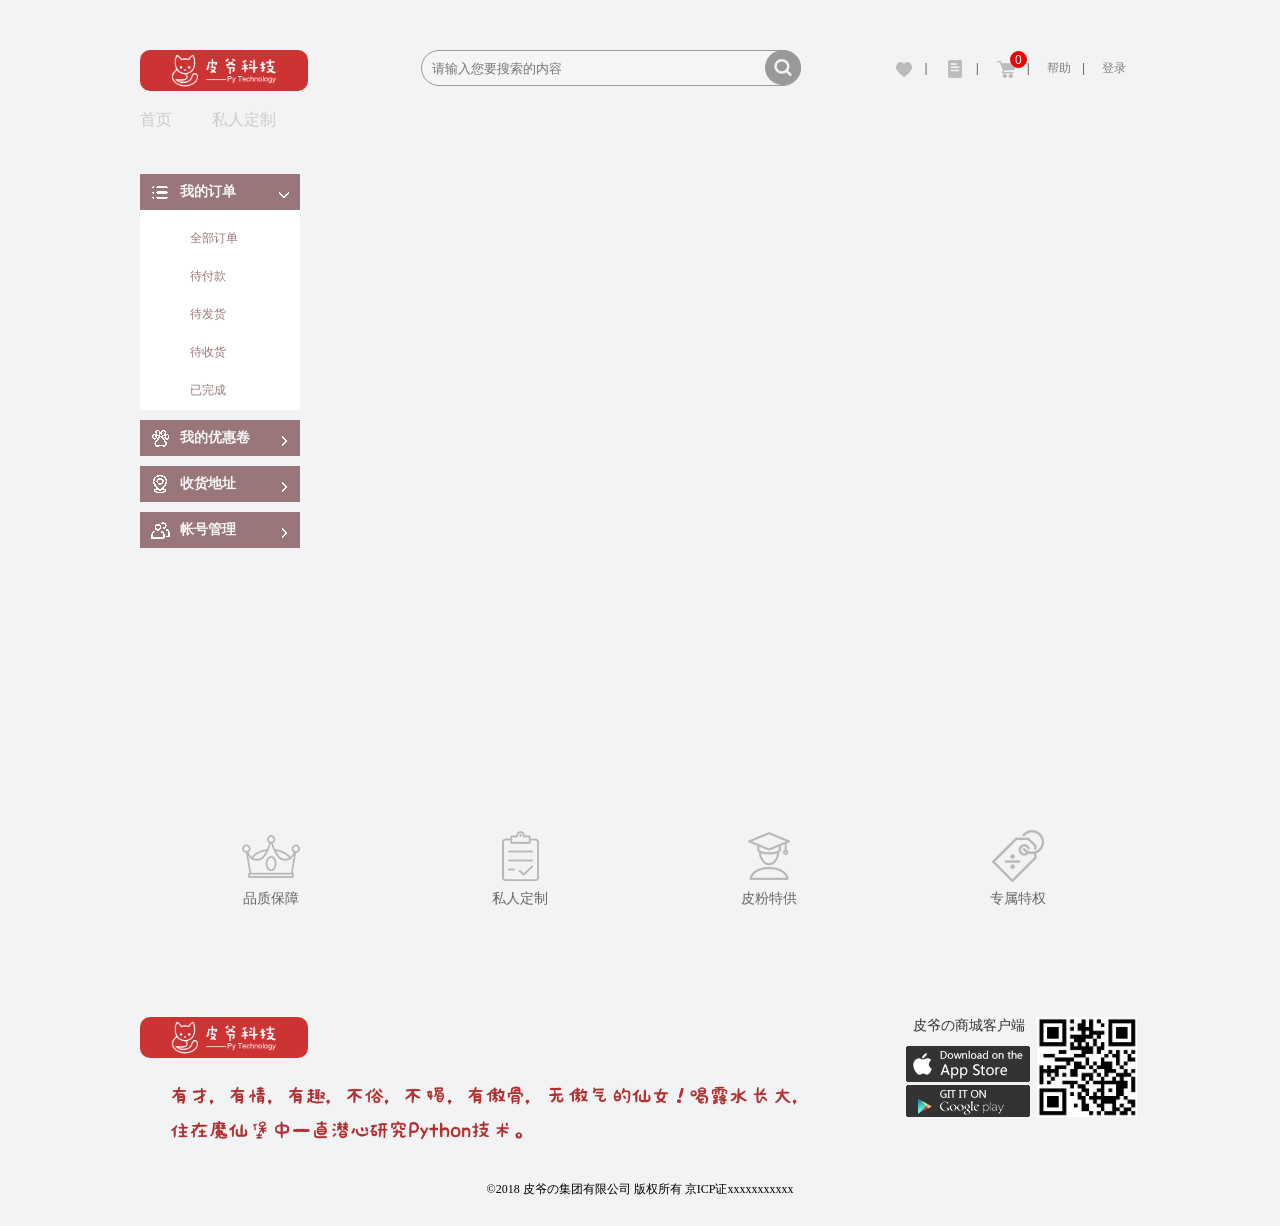
<file: cliter/templates/myOrder.html>
<!DOCTYPE html>
<html>


<head lang="en">
    <meta charset="UTF-8">
    <title>我的订单</title>
    <link rel="stylesheet" href="../static/css/index.css">
    <link href="../static/css/myOrder.css" rel="Stylesheet" />
    <link rel="icon" href="../static/images/index/py.ico">
    <script src="../static/js/init.js"></script>

</head>

<body>
    <!-- 页面顶部-->
    <header id="header"></header>
    <!-- 我的订单导航栏-->
    <div id="nav_order">

    </div>
    <!--我的订单内容区域 #container-->
    <div id="container" class="clearfix">
        <!-- 左边栏-->
        <div id="leftsidebar_box" class="lf">
            <div class="line"></div>
            <dl class="my_order">
                <dt >我的订单
                    <img src="../static/images/myOrder/myOrder2.png">
                </dt>
                <dd id="all_orders" class="first_dd"><span>全部订单</span></dd>
                <dd>
                    <span id="obligation" href="#">
                        待付款
                        <span></span>
                    </span>
                </dd>
                  <dd>
                    <span id="undelivered" href="#">
                        待发货
                        <span></span>
                    </span>
                </dd>
                <dd>
                    <span id="wait_receiving" href="#">
                        待收货
                        <span></span>
                    </span>
                </dd>

                 <dd>
                    <span id="finished" href="#">
                         已完成
                        <span></span>
                    </span>
                </dd>

            </dl>
            <dl class="footMark">
                <dt >我的优惠卷<img src="../static/images/myOrder/myOrder1.png"></dt>
            </dl>
            <dl class="address">
                <dt>收货地址<img src="../static/images/myOrder/myOrder1.png"></dt>
                <dd><a href="addressAdmin.html">地址管理</a></dd>
            </dl>
            <dl class="count_managment">
                <dt >帐号管理<img src="../static/images/myOrder/myOrder1.png"></dt>
                <!--<dd class="first_dd"><a href="personage.html">我的信息</a></dd>-->
                <dd><a href="personal_password.html">安全管理</a></dd>
            </dl>
        </div>-->
        <!-- 右边栏-->
        <div class="rightsidebar_box rt">
            <!-- 订单列表项 -->
        </div>
    </div>
    <footer id="footer"></footer>
</body>
<script type="text/javascript" src="../static/js/jquery-3.1.1.min.js"></script>
<script src="../static/js/index.js"></script>
<script src="../static/js/jquery.page.js"></script>
<script type="text/javascript" src="../static/js/order.js"></script>
<script>
    window.onload = function(){
        getData(0)
    }
</script>

</html>
</file>
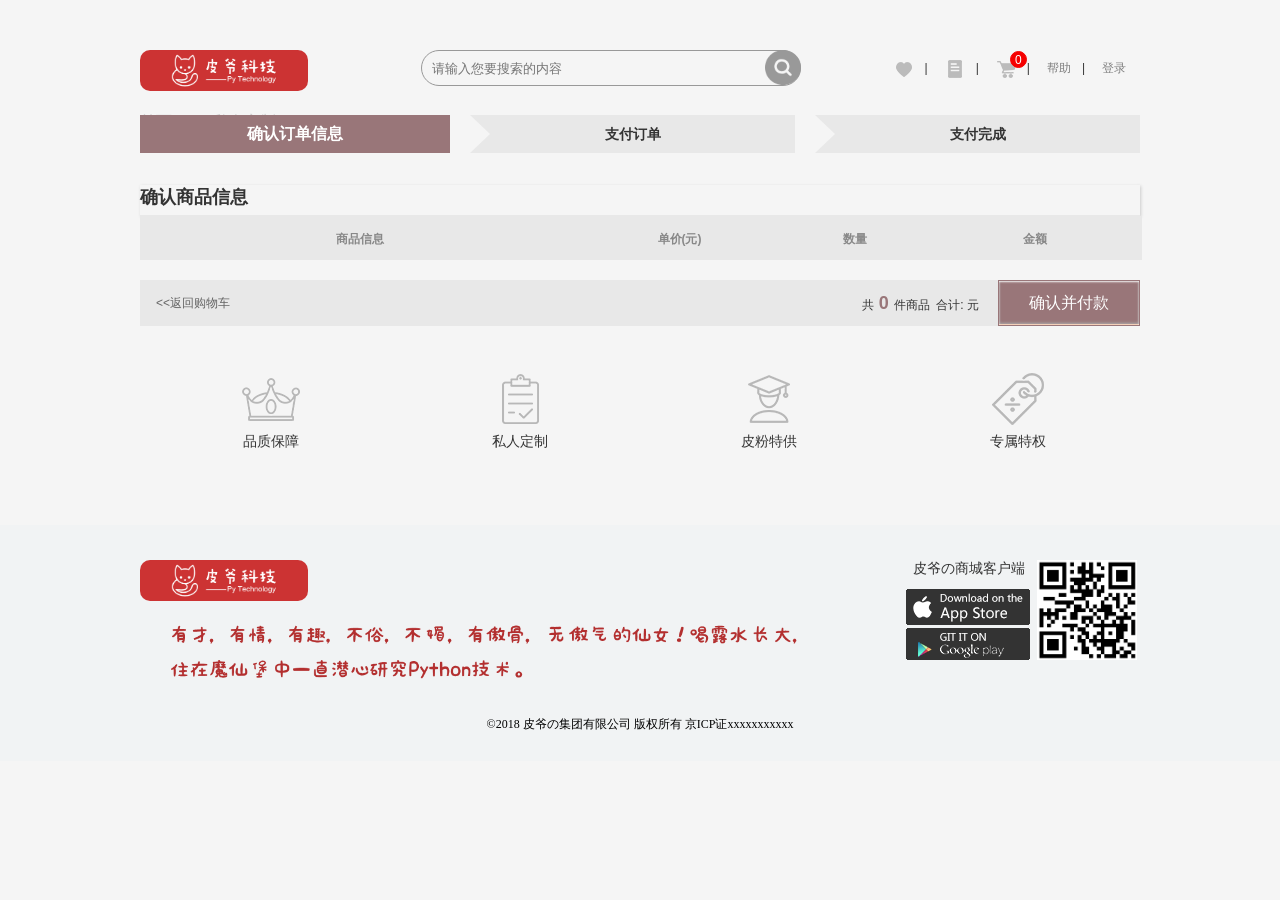
<file: cliter/templates/orderConfirm.html>
<!DOCTYPE html>
<html>

<head lang="en">
    <meta charset="UTF-8">
    <title>确认订单-皮爷の商城</title>
    <link rel="stylesheet" href="../static/css/index.css">
    <link href="../static/css/orderConfirm.css" rel="Stylesheet" />
    <link href="../static/css/personage.css" rel="Stylesheet" />
    <link rel="icon" href="../images/index/py.ico">
    <script src="../static/js/init.js"></script>
</head>

<body>
    <!-- 页面顶部-->
    <header id="header"></header>
    <div id="navlist">
        <ul>
            <li class="navlist_blue_left"></li>
            <li class="navlist_blue">确认订单信息</li>
            <li class="navlist_blue_arro"><canvas id="canvas_blue" width="20" height="38"></canvas>
            </li>
            <li class="navlist_gray">支付订单<b></b></li>
            <li class="navlist_gray_arro"><canvas id="canvas_gray" width="20" height="38"></canvas>
            </li>
            <li class="navlist_gray">支付完成<b></b></li>
            <li class="navlist_gray_right"></li>
        </ul>
    </div>
    <!--订单确认-->
    <div id="container" class="clear">
        <!--收货地址-->
        <div class="adress_choice">
        </div>
        <!-- 商品信息-->
        <form name="" method="post" action="#">
            <div class="product_confirm">
                <p>确认商品信息</p>
                <ul class="item_title">
                    <li class="p_info">商品信息</li>
                    <li class="p_price">单价(元)</li>
                    <li class="p_count">数量</li>
                    <li class="p_tPrice">金额</li>
                </ul>
            </div>
        </form>
        <!-- 结算条-->
        <div id="count_bar">
            <span class="go_cart"><a href="cart.html">&lt;&lt;返回购物车</a></span>
            <span class="count_bar_info">共<b id="count"> 0 </b>件商品&nbsp;&nbsp;合计:<b class="zj"></b> <input
                    type="hidden" name="Payment" value="" />元</span>
            <span class="go_pay" id="go_pay">确认并付款</span>
        </div>
    </div>
    <!--标题栏-->
    <div class="modal" style="display:none">
        <!--收货人信息填写栏-->
        <div class="rs_content rs_content_1">
            <p class="cha">×</p>
            <form method="post" action="">
                <!--收货人姓名-->
                <div class="recipients">
                    <span class="kuan"><span class="red">*</span>收货人：</span>
                    <input type="text" name="receiverName" id="receiverName" />
                </div>
                <!--收货人所在城市等信息-->
                <div data-toggle="distpicker" class="address_content">
                    <span class="kuan"><span class="red">*</span>省份：</span>
                    <select data-province="---- 选择省 ----" id="receiverState">
                    </select>
                    城市：<select data-city="---- 选择市 ----" id="receiverCity">
                    </select>
                    区/县：<select data-district="---- 选择区 ----" id="receiverDistrict">
                    </select>
                </div>
                <!--收货人详细地址-->
                <div class="address_particular">
                    <span class="kuan"><span class="red">*</span>详细地址：</span>
                    <textarea name="receiverAddress" id="receiverAddress" cols="60" rows="3" placeholder="建议您如实填写详细收货地址"></textarea>

                </div>
                <!--收货人地址-->
                <div class="address_tel">
                    <span class="kuan"><span class="red">*</span>手机号码：</span>
                    <input type="tel" id="receiverMobile" name="receiverMobile" />
		</div>
                <!--邮政编码-->
                <div class="address_postcode">
                    <span class="kuan"><span class="red">*</span>邮政编码：</span>
                    <input type="text" id="receiverZip" name="receiverZip" />
                </div>
                <!--地址名称-->
                <div class="address_name">
                    <span class="kuan"><span class="red">*</span>地址名称：</span>
                    <input type="text" id="addressName" name="addressName" />如：<span class="sp">家</span><span
                        class="sp">公司</span><span class="sp">宿舍</span>
                </div>
                <!--保存收货人信息-->
                <div class="save_recipient">
                    保存收货人信息
                </div>
            </form>
        </div>
    </div>
    <footer id="footer"></footer>
    <script src="../static/js/jquery-3.1.1.min.js"></script>
    <script src="../static/js/index.js"></script>
    
    <script src="../static/js/distpicker.data.js"></script>
    <script src="../static/js/distpicker.js"></script>
    <script src="../static/js/orderconfirm.js"></script>
    <script>
        (function ($) {

        })(jQuery)
    </script>
</body>
</html>
</file>
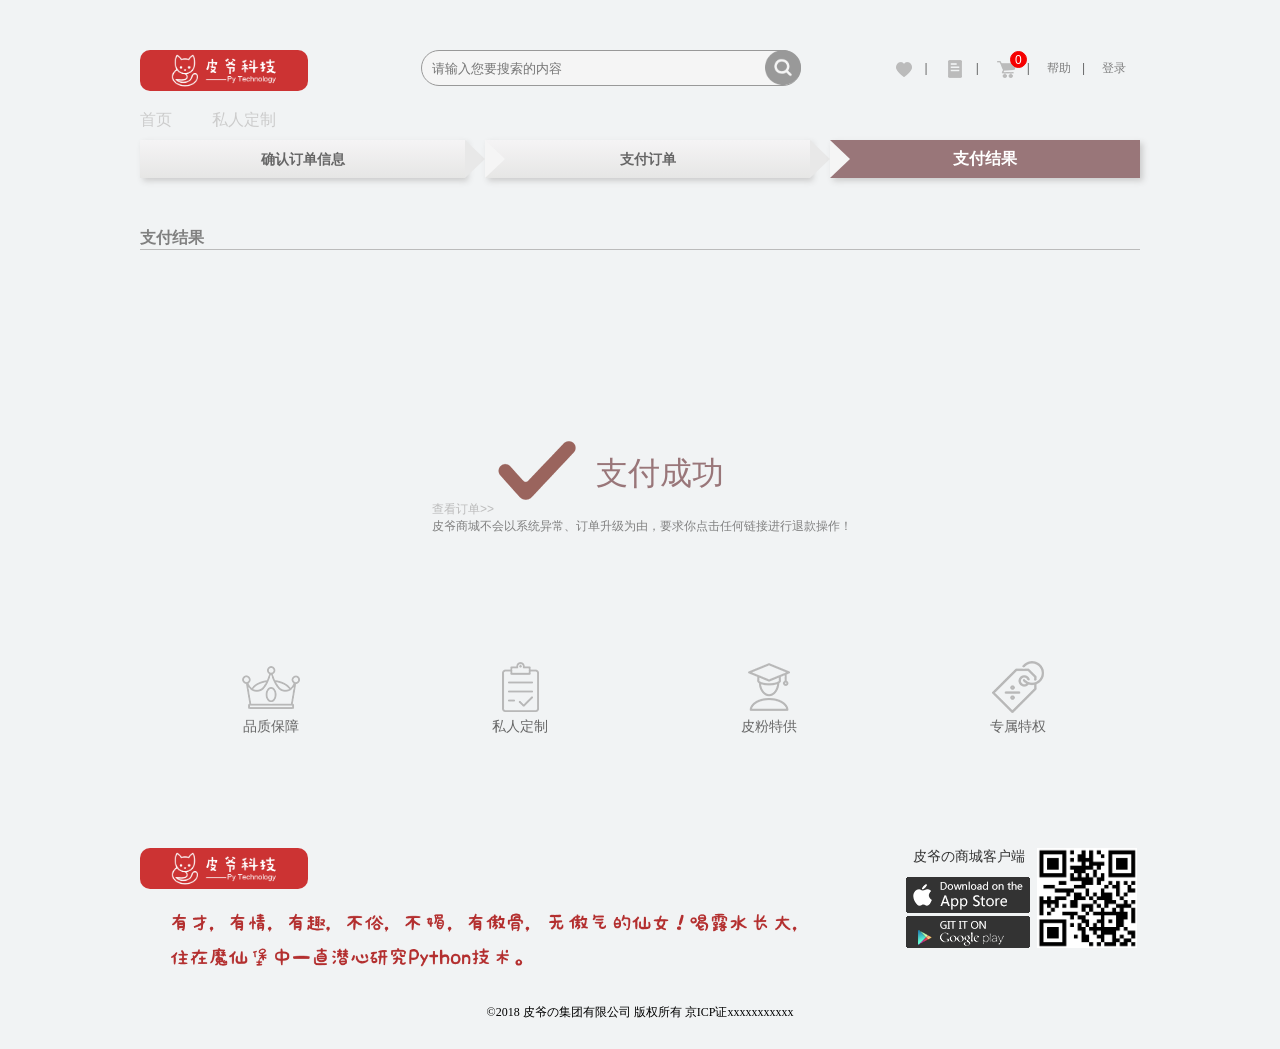
<file: cliter/templates/pay_success.html>
<!DOCTYPE html>
<html>
<!--
author:lvlu
date:2018-07
desc:this demo is about blog. PLEASE NOTE:If you have trouble running it ,try any of the other demos or connect with auther.
A ny individuals and organizations and not for commercial use, professiona website for customized web site.
-->
<head lang="en">
    <meta charset="UTF-8">
    <title>皮爷の商城——支付页面</title>
    <link rel="stylesheet" href="../static/css/index.css">
    <link href="../static/css/payment.css" rel="Stylesheet" />
    <link rel="icon" href="../static/images/index/py.ico">
    <script src="../static/js/init.js"></script>
</head>

<body>
    <!-- 页面顶部-->
    <header id="header"></header>

    <div id="navlist">
        <ul>
            <li class="navlist_gray_left"></li>
            <li class="navlist_gray">确认订单信息</li>
            <li class="navlist_gray_arrow"></li>
            <li class="navlist_gray">支付订单<b></b></li>
            <li class="navlist_gray_arrow"></li>
            <li id="pay_res" class="navlist_blue">支付结果<b></b></li>
            <li class="navlist_blue_right"></li>
        </ul>
    </div>
    <div id="container">
        <div>
            <h1 id="payment_result">
                <i>支付结果</i>
                <span class="rt"><b id='orderID'></b>&nbsp;
                                 <b id='money'></b></span>
            </h1>
        </div>
        <div class="rightsidebar_box rt">
            <div class="pay_result">
                <img src="../static/images/pay/pay_succ.png" alt="" />
                <p >支付成功</p>
                <span><a href="myOrder.html">查看订单&gt;&gt;</a></span>
                <br />
                皮爷商城不会以系统异常、订单升级为由，要求你点击任何链接进行退款操作！
            </div>
        </div>
    </div>
    <footer id="footer"></footer>
    <script src="../static/js/jquery-3.1.1.min.js"></script>
    <script src="../static/js/index.js"></script>
    <script>
        function orders() {
            (function ($) {
                        $.getUrlParam = function (name) {
                            var reg = new RegExp("(^|&)" + name + "=([^&]*)(&|$)");
                            var r = window.location.search.substr(1).match(reg);
                            if (r != null) return r;
                            return null;
                        }
                    })(jQuery);
                    var order_id = $.getUrlParam('order_id')[2]
                    console.log(order_id)
            var token=localStorage.getItem("dashop_token")
            $.ajax({
                    type: 'post',
                    beforeSend:function(request){
                        request.setRequestHeader("authorization",token)
                    },
                    url: baseUrl+'/v1/orders/processing/',
                    data: JSON.stringify({
                        "status": 1,
                        "order_id":order_id
                    }),
                    datatype: 'json',
                    async: false,
                    success: function (response) {
                        var result = JSON.stringify(response)
                        var results = JSON.parse(result)
                        console.log(results.code)
                        var data = results.data
                        if (results.code == '200') {
                            console.log("测试")
                            $("#orderID").html("订单编号:" + data.order_id)
                            $("#money").html("支付金额:"+  +data.total_amount+ "元")
                            $(".pay_result").html("<img src='../static/images/pay/pay_succ.png' alt='' /><p >支付成功</p><span><a href='myOrder.html'>查看订单&gt;&gt;</a></span> <br />皮爷商城不会以系统异常、订单升级为由，要求你点击任何链接进行退款操作！")
                        } else if(results.code == '7001') {
                            console.log("测试")
                            $(".pay_result").html("<img src='../static/images/pay/payfail.png' alt='' /><p >支付失败</p><span><a href='myOrder.html'>查看订单&gt;&gt;</a></span> <br />皮爷商城不会以系统异常、订单升级为由，要求你点击任何链接进行退款操作！")
                        }
                    },
                    error:function(){
                        console.log("错误")
                    }

                }
            )
        }
// {#        $('#orderID').html()#}
// {#        $('#money').html()#}
        window.onload = function () {
            orders()
        }
    </script>
</body>

</html>
</file>
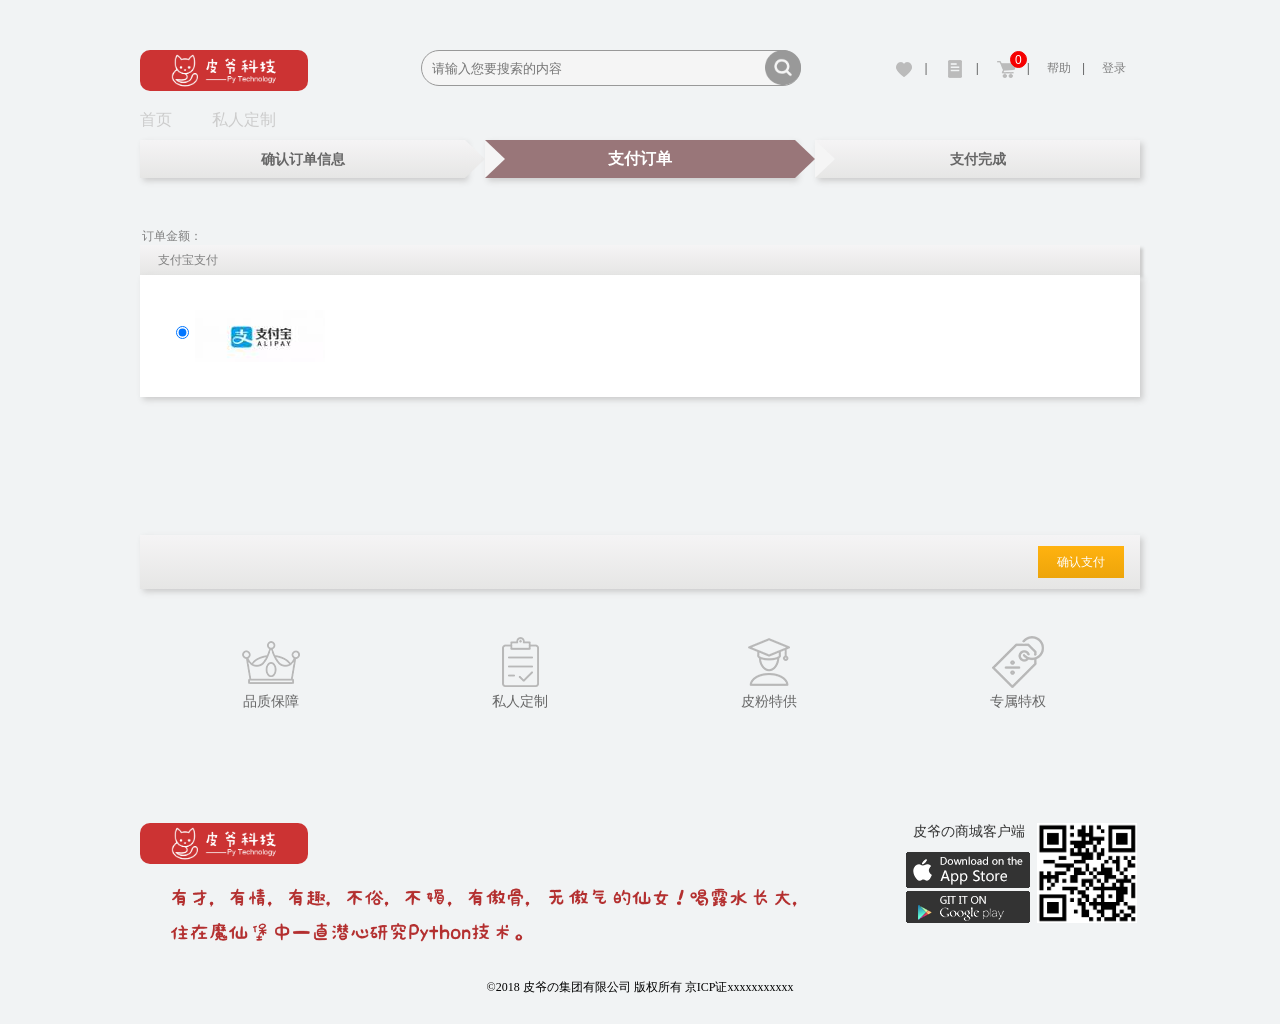
<file: cliter/templates/payment.html>
<!DOCTYPE html>
<html>
<!--
author:lvlu
date:2018-07
desc:this demo is about blog. PLEASE NOTE:If you have trouble running it ,try any of the other demos or connect with auther.
A ny individuals and organizations and not for commercial use, professiona website for customized web site.
-->
<head lang="en">
    <meta charset="UTF-8">
    <title>皮爷の商城——支付页面</title>
    <link rel="stylesheet" href="../static/css/index.css">
    <link href="../static/css/payment.css" rel="Stylesheet" />
    <link rel="icon" href="../static/images/index/py.ico">
    <script src="../static/js/init.js"></script>
    <style>
        .okPay a{
    		color: #FFFFFF;
    	}
    </style>
</head>

<body>
    <!-- 页面顶部-->
    <header id="header"></header>
    <div id="navlist">
        <ul>
            <li class="navlist_gray_left"></li>
            <li class="navlist_gray">确认订单信息</li>
            <li class="navlist_gray_arro"><canvas id="canvas_gray" width="20" height="38"></canvas>
            </li>
            <li class="navlist_blue">支付订单<b></b></li>
            <li class="navlist_blue_arro"><canvas id="canvas_blue" width="20" height="38"></canvas>
            </li>
            <li class="navlist_gray">支付完成<b></b></li>
            <li class="navlist_gray_right"></li>
        </ul>
    </div>
    <!--订单确认-->
    <form action="pay_success.html" method="post" id="pay_form">
        <div id="container" class="clearfix">
            <!-- 支付订单信息-->
            <div class="pay_info">
                <b>订单金额：<i id="total_amount"></i></b><input type="hidden" name="payment" value="0.01" />
                <span id="order_id"></span> <span id="saller"></span> <input type="hidden" name="orderId" />
            </div>
            <!--支付方式-->
            <div id="pay_type">
                <!-- 支付方式头-->
                <div class="pay_type_title">
                    <b>支付宝支付</b>
                </div>
                <div id="dnBank">
                    <ul>
<!-- {#                        <li><input type="radio" name="bankId" value="BOC-NET-B2C" id="02zg">#}
{#                            <label for="02zg"><img src="../static/images/pay/pay_img1.jpg" alt="" /></label>#}
{#                        </li>#}
{#                        <li><input type="radio" name="bankId" value="ICBC-NET-B2C" id="03gs">#}
{#                            <label for="03gs"><img src="../static/images/pay/pay_img2.jpg" alt="" /></label>#}
{#                        </li>#} -->
                    <li><input type="radio" name="bankId" value="CMBCHINA-NET-B2C" id="04zs" checked>
                        <label for="04zs"><img src="../static/images/myOrder/timg%20.jpg" alt="" /></label>
                    </li>

<!-- {#                        <li><input type="radio" name="bankId" value="CCB-NET-B2C" id="05js">#}
{#                            <label for="05js"><img src="../static/images/pay/pay_img4.jpg" alt="" /></label>#}
{#                        </li>#}
{#                        <li><input type="radio" name="bankId" value="ABC-NET-B2C" id="06ny">#}
{#                            <label for="06ny"><span><img src="../static/images/pay/pay_img5.jpg" alt="" /></span></label>#}
{#                        </li>#}
{##} -->
                    </ul>
                </div>

            </div>
            <!--结算条-->
            <div id="count_bar">
                <span class="pay_leftTime">
<!-- {#                    剩余付款时间：<b>15：00</b>#} -->
                    <!--获取待支付时间并更改订单状态-->
                </span>
                <span class="okPay" id="pay_now"><a href="#">确认支付</a></span>
            </div>

        </div>
    </form>
    <div id='loading' style="width:100%; height:100%;position:fixed; top :0px;background:rgba(0, 0, 0, 0.5);text-align:center ;display:none;">
        <div style="position: relative;top:0;left: 0;right: 0;bottom: 0;margin: 0 auto; width:160px;height:120px; z-index:10;line-height:500px;">
            <img src="../static/images/pay/aa.gif" alt="" style="width:100%;height: 100%;">
        </div>
    </div>
    <footer id="footer"></footer>
    <script src="../static/js/jquery-3.1.1.min.js"></script>
    <script src="../static/js/index.js"></script>
    <script>
    </script>
    <script>
        var canvas = document.getElementById("canvas_gray");
        var cxt = canvas.getContext("2d");
        var gray = cxt.createLinearGradient(10, 0, 10, 38);
        gray.addColorStop(0, '#f5f4f5');
        gray.addColorStop(1, '#e6e6e5');
        cxt.beginPath();
        cxt.fillStyle = gray;
        cxt.moveTo(20, 19);
        cxt.lineTo(0, 38);
        cxt.lineTo(0, 0);
        cxt.fill();
        cxt.closePath();
        var canvas = document.getElementById("canvas_blue");
        var cxt = canvas.getContext("2d");
        var blue = cxt.createLinearGradient(10, 0, 10, 38);
        blue.addColorStop(0, '#997679');
        blue.addColorStop(1, '#997679');
        cxt.beginPath();
        cxt.fillStyle = blue;
        cxt.moveTo(20, 19);
        cxt.lineTo(0, 38);
        cxt.lineTo(0, 0);
        cxt.fill();
        cxt.closePath();
    </script>
    <script>
    </script>
    <script src="../static/js/jquery-3.3.1.js"></script>
    <script src="../static/js/jquery.cookie.js"></script>
    <script>
        function orders() {
                    (function ($) {
                        $.getUrlParam = function (name) {
                            var reg = new RegExp("(^|&)" + name + "=([^&]*)(&|$)");
                            var r = window.location.search.substr(1).match(reg);
                            if (r != null) return r;
                            return null;
                        }
                    })(jQuery);
                    var address_id = $.getUrlParam('address_id')[2]
                    var settlement_type= $.getUrlParam('settlement_type')[2]
                    var token=localStorage.getItem("dashop_token")
                    if (settlement_type==0){
                        push_ajax(0)
                    }else if (settlement_type==1){
                        push_ajax(1)
                    }
                    function push_ajax(settlement_type){
                        $.ajax({
                        type: 'post',
                        url: baseUrl+'/v1/orders/processing/',
                        beforeSend:function(request){
                        request.setRequestHeader("authorization",token)
                        },
                        data:JSON.stringify({
                            "status":0,
                            "address_id":address_id,
                            "settlement_type":settlement_type
                        }),
                        datatype: 'json',
                        async: false,
                        success: function (response) {
                            var result = JSON.stringify(response)
                            var results = JSON.parse(result)
                            console.log(results.code)
				if(results.code == '200'){
                            console.log(results.data)
                            console.log(results.data.order_id)
                            $("#total_amount").html(results.data.total_amount+"元")
                            $("#order_id").html("支付订单:"+results.data.order_id)
                            $("#saller").html("收款方:"+results.data.saller+"&nbsp&nbsp")
                            $(".pay_leftTime").html("总金额(含运费):"+results.data.total_amount)
                            var pay_url = results.data.pay_url
                            $(function(){
                                console.log("测试１")
                                $("#pay_now").click(function () {
                                    console.log("测试2")
                                    window.location = pay_url
                })
        })
				}else{
				alert(results.errmsg)
				window.location.href = 'orderConfirm.html'
				}
                    }
                }
            )
                    }
}



window.onload = function () {
    orders()
}
    </script>
</body>

</html>
</file>
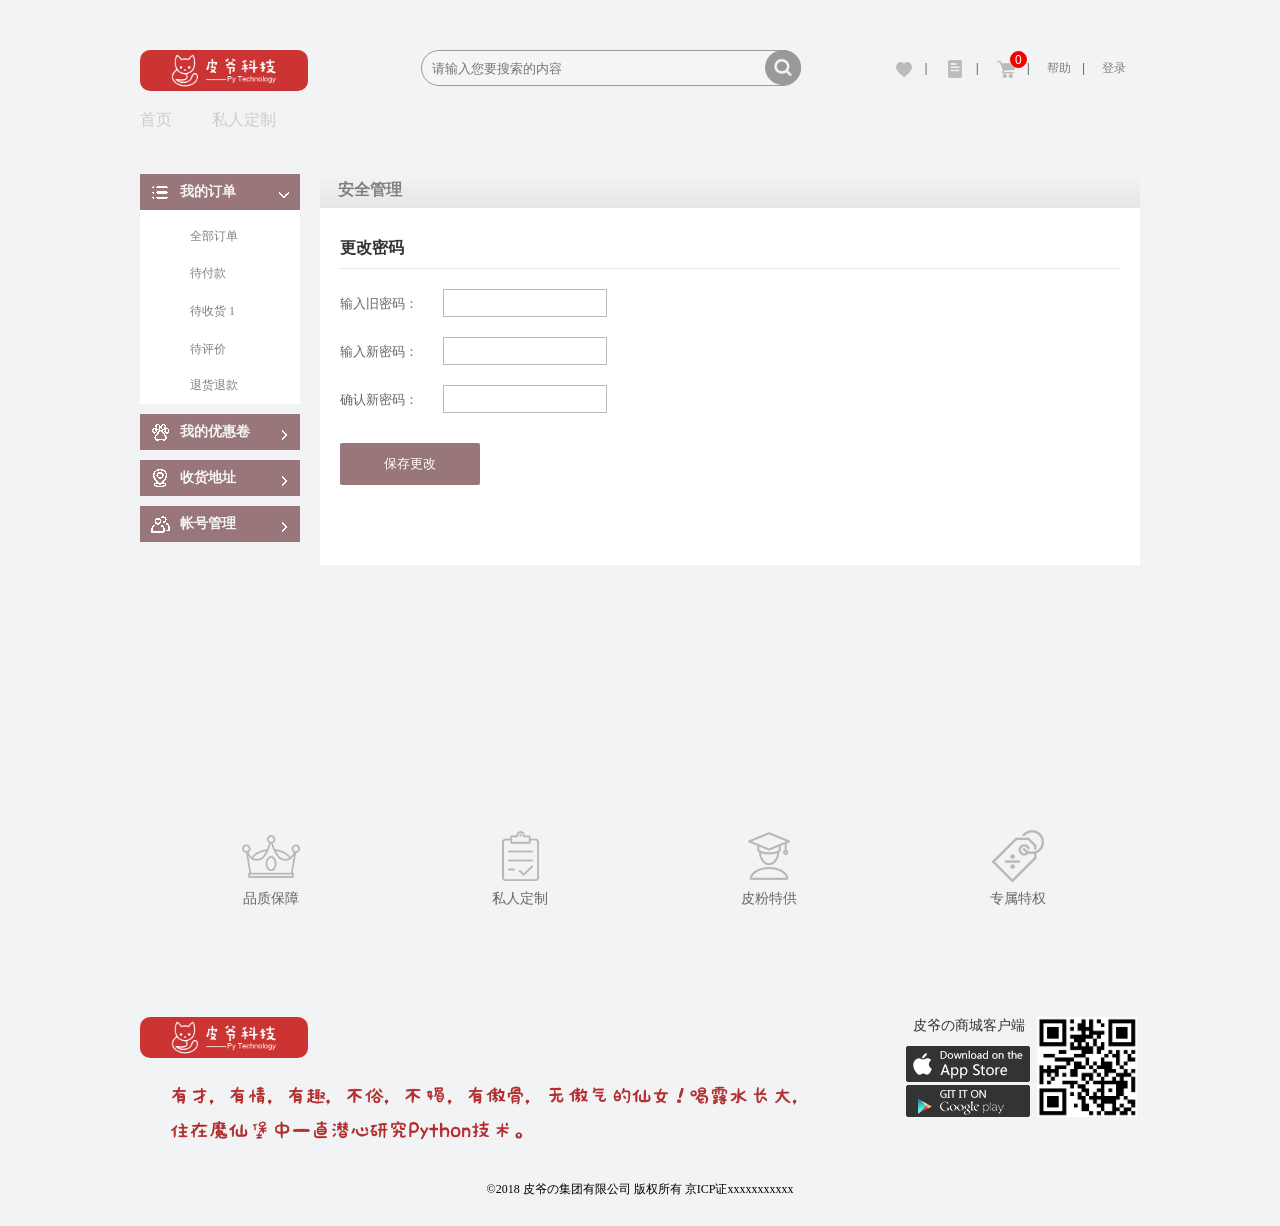
<file: cliter/templates/personal_password.html>
<!DOCTYPE html>
<html>
<!--
author:lvlu
date:2018-07
desc:this demo is about blog. PLEASE NOTE:If you have trouble running it ,try any of the other demos or connect with auther.
A ny individuals and organizations and not for commercial use, professiona website for customized web site.
-->
<head lang="en">
    <meta charset="UTF-8">
    <title>我的订单 - 皮爷の商城</title>
    <link rel="stylesheet" href="../static/css/index.css">
    <link href="../static/css/myOrder.css" rel="Stylesheet" />
    <link href="../static/css/personage.css" rel="stylesheet" />
    <link rel="icon" href="../static/images/index/py.ico">
    <script src="../static/js/init.js"></script>
    <style>
    .msg-default {
        background-color: #999;
    }
    .msg-error {
        background-color: #d00;
    }
    .msg-success {
      background-color: #0d0;
    }
    /* .confirm_hint {
        background-color: #999;
    } */
    </style>
</head>

<body>
    <!-- 页面顶部-->
    <header id="header"></header>
    <!-- 我的订单导航栏-->
    <div id="nav_order">

    </div>
    <!--我的订单内容区域 #container-->
    <div id="container" class="clearfix">
        <!-- 左边栏-->
        <div id="leftsidebar_box" class="lf">
            <div class="line"></div>
            <dl class="my_order">
                <dt onClick="changeImage()">我的订单
                    <img src="../static/images/myOrder/myOrder2.png">
                </dt>
                <dd class="first_dd"><a href="myOrder.html">全部订单</a></dd>
                <dd>
                    <a href="#">
                        待付款
                        <span>
                            <!--待付款数量--></span>
                    </a>
                </dd>
                <dd>
                    <a href="#">
                        待收货
                        <span>
                            <!--待收货数量-->1</span>
                    </a>
                </dd>
                <dd>
                    <a href="#">
                        待评价<span>
                            <!--待评价数量--></span>
                    </a>
                </dd>
                <dd>
                    <a href="#">退货退款</a>
                </dd>
            </dl>

            <dl class="footMark">
                <dt onClick="changeImage()">我的优惠卷<img src="../static/images/myOrder/myOrder1.png"></dt>
            </dl>
            <dl class="address">
                <dt>收货地址<img src="../static/images/myOrder/myOrder1.png"></dt>
                <dd><a href="addressAdmin.html">地址管理</a></dd>
            </dl>
            <dl class="count_managment">
                <dt onClick="changeImage()">帐号管理<img src="../static/images/myOrder/myOrder1.png"></dt>
                <!--<dd class="first_dd"><a href="personage.html">我的信息</a></dd>-->
                <dd><a href="personal_password.html">安全管理</a></dd>
            </dl>
        </div>
        <!-- 右边栏-->
        <!--个人信息头部-->
        <div class="rightsidebar_box rt">
            <div class="rs_header">
                <!--<span><a href="personage.html">我的信息</a></span>-->
                <span class="rs_header_active"><a href="personal_password.html">安全管理</a></span>
            </div>

            <!--安全管理 -->
            <div class="rs_content">
                <p class="change_password_title">更改密码</p>
                <div class="new_password">
                    <span class="word">输入旧密码：</span>
                    <input required type="password" minlength="6" maxlength="12" name="upwd" id="upwd" />
                    <span class="change_hint"></span>
                </div>
                <div class="new_password">
                    <span class="word">输入新密码：</span>
                    <input required type="password" minlength="6" maxlength="12" name="npwd" id="npwd" />
                    <span class="change_hint"></span>
                </div>
                <div class="confirm_password">
                    <span class="word">确认新密码：</span>
                    <input required type="password" minlength="6" maxlength="12" name="rpwd" id="rpwd" />
                    <span class="confirm_hint"></span>
                </div>
                <div class="save_password">
                    保存更改
                </div>
            </div>


        </div>
    </div>

    <footer id="footer"></footer>
</body>
<script type="text/javascript" src="../static/js/jquery-3.1.1.min.js"></script>
<script src="../static/js/index.js"></script>
<script src="../static/js/jquery.page.js"></script>
<script type="text/javascript" src="../static/js/order.js"></script>
<script>
    npwd.onfocus = function () {
        this.nextElementSibling.innerHTML = '密码长度在6到12位之间';
        this.nextElementSibling.className = 'msg-default';
    }
    rpwd.onfocus = function () {
        this.nextElementSibling.innerHTML = '密码长度在6到12位之间';
        this.nextElementSibling.className = 'msg-default';
    }
    npwd.onblur = function () {
        if (this.validity.valueMissing) {
            this.nextElementSibling.innerHTML = '密码不能为空';
            this.nextElementSibling.className = 'msg-error';
            this.setCustomValidity('密码不能为空');
        } else if (this.validity.tooShort) {
            this.nextElementSibling.innerHTML = '密码长度在尽量别少于6位';
            this.nextElementSibling.className = 'msg-error';
            this.setCustomValidity('密码长度在尽量别少于6位');
        } else {
            this.nextElementSibling.innerHTML = '密码格式正确';
            this.nextElementSibling.className = 'msg-success';
            this.setCustomValidity('');
        }
    }
    rpwd.onblur = function () {
        if ($('#npwd').val() === $('#rpwd').val()) {
            this.nextElementSibling.innerHTML = '两次密码输入正确';
            this.nextElementSibling.className = 'msg-success';
            this.setCustomValidity('');
        } else if ($('#npwd').val() != $('#rpwd').val()) {
            this.nextElementSibling.innerHTML = '两次密码输入错误';
            this.nextElementSibling.className = 'msg-error';
        }
    }
</script>
<script>
var username= window.localStorage.getItem('dashop_user')
    $(".save_password").click(function () {
	if ($('#npwd').val()==$('#rpwd').val()) {
		$.ajax({
			type: 'post',
			url: baseUrl+'/v1/users/'+username+'/password',
			datatype: JSON,
			data: JSON.stringify({"oldpassword": $('#upwd').val(),"password1": $('#npwd').val(),"password2":$('#rpwd').val()}),
            beforeSend:function(request){
				request.setRequestHeader("authorization",localStorage.getItem('dashop_token'))
			},
            success: function (response) {
				if (response.code==200) {
					alert('密码修改成功')
					$('#upwd').val('')
					$('#npwd').val('')
					$('#rpwd').val('')
				}else{
                    alert(response.error.message)
                }
			},
		})
	} else {
		alert("请再次验证输入密码是否一致！");
	}
})
</script>

</html>
</file>
<file: cliter/static/css/index.css>
@charset "utf-8";
/*通用*/
body {
    font: 12px  YouYuan , Arial, Helvetica, sans-serif,"simhei";
    color: #666;
    margin: 0px;
    padding: 0px;
    background-color: #f1f3f4;
}
a,a:hover{
    text-decoration: none;
}
input:focus{
    outline: 0;
}
#nav a {
    color: #cccccc;
}
#nav a:hover{
    color: #b8b8b8;
}
#nav a:focus{
	color:#0aa1ed;
}
ul, li, p, h1, h2, h3, h4, h5, h6, dl, dt, dd {
    margin: 0px;
    padding: 0px;
    border: none;
    list-style: none;
}
input {
    border: none;
}
.lf {
    float: left;
}
.rt {
    float: right;
}
.clear {
    clear: both;
}
/*整体*/
#nav, #banner, #product, #welcome, .study, #gourmet, #nav_detail,#nav_order {
    /*border:1px solid red;*/
    width: 1000px;
    overflow: hidden;
    margin: 0px auto;
    display: block;
}
#nav_order{
    margin-top: 20px;
    margin-bottom: 10px;
    display:block;
}
/*页面顶部*/
.fixed_nav{
    background: #F5F5F5;
    position:fixed;
    z-index: 1000;
    top:-50px;
    left:0;
    right: 0;
    width: 1000px;
    height:60px;
    background: #F5F5F5;
    transition: all 0.1s;
    padding: 5px;

}
#top{
    width: 1000px;
    display: block;
    margin: 50px auto 0;
    min-height: 50px;
}

#top_input {
    margin-left: 113px;
    position: relative;
}

#top_input #input {
    width: 380px;
    height: 36px;
    padding: 10px;
    outline:none;
    border: 1px solid #999;
    border-radius: 18px;
    background-color: #f5f5f5;
    box-sizing: border-box;
}
#top_input>a{
    position: absolute;
    top:0px;
    right:0px;
}
#top_input #search {
    width: 36px;
    height: 35px;
    position:relative;
    top: 0px;
    right: 0px;
}
#top .rt ul {
    text-align: center;
}

#top .rt ul li {
    float: left;
    padding: 2px 14px;
    line-height: 33px;
}

#top .rt ul li a {
    text-align: center;
}

#top .rt ul li img {
    vertical-align: middle;

}
#top .rt a{
    cursor: pointer;
    color: #808080;
}
#top .rt a:hover{
    color: #0aa1ed;
}
#top .rt ul li b {
    position: relative;
    top: 0;
    right: -11px;
    font-weight: inherit;
}
.my_cart{
    position: relative;
}
#top .rt .my_cart_count{
    width: 15px;
    height: 15px;
    position: absolute;
    border:1px solid #f50000;
    border-radius: 15px;
    background-color: #f50000;
    color:white;
    line-height: 17px;
    top:-10px;
}
/*nav主导航*/
#nav {
    margin-top:10px;
    font-size: 16px;
}

#nav ul li {
    margin-right: 40px;
    float: left;
}

.active {
    color: #0AA1ED;
}

/*banner部分*/
#banner {
    height: 400px;
    margin-top: 20px;
    position: relative;
    overflow: hidden;
}
#banner a{
    height: 400px;
    margin-top: 20px;
}
#banner .inner {
    width: 200%;
}
#banner .inner .item {
    width: 50%;
    position: relative;
    display: none;
    left: 50%;
}
#banner .inner .item.active {
    display: block;
    left: 0;
}
#banner .inner .item img{
    width: 100%;
}
#banner .indicator {
    text-align: center;
    position: absolute;
    bottom: 30px;
    width: 100%;
    text-align: center;
}
#banner .indicator li{
    display: inline-block;
    background: #fff;
    width: 12px;
    height: 12px;
    border-radius: 50%;
    cursor: pointer;
    margin: 0 5px;
    box-shadow: 2px;
}
#banner .indicator li.active{
    background: #0AA1ED;
}

/*特推部分*/
#product {
    height: 240px;
    margin-top: 10px;
    margin-bottom: 10px;
}

#product .product_1, #product .product_2 {
    width: 326px;
    height: 240px;
    margin-right: 10px;
    position: relative;
}

#aside_image {
    width: 130px;
    position: absolute;
    top: 50px;
    right: 40px;
}

#product .product_1 {
    background-image:url('../images/index/sbanner1.jpg'); 
}

#product .product_2 {
    background-image:url('../images/index/sbanner2.jpg'); 
}

#product .product_3 {
    width: 326px;
    height: 240px;
    background-image:url('../images/index/sbanner3.jpg'); 
    position: relative;
    overflow:hidden;
}

#product .text {
    margin-right: 10px;
}

#product .text .ys1 {
    color: #f0f0f0;
    font-size: 24px;
    margin-top: 95px;
}

#product .text .ys2 {
    font-size: 18px;
    color: #f0f0f0;
}

#product .text .ys3 {
    font-size: 12px;
    color: #f0f0f0;
}

#product .text .ys4 {
    color: #0C7E65;
}

#aside_image2 {
    width: 230px;   
    position: absolute;
    top: 35px;
    left: 45px;
}

#aside_image3 {
    width: 160px;
    position: absolute;
    top: 35px;
    left: 40px;
}

/*welcome部分*/
#welcome {
    height: 370px;
    background-size: cover;
    background-image: url("../images/index/index_guild.jpg");
}

#welcome {
    margin-bottom: 40px;
}
#welcome a{
    position: relative;
    top:147px;
    left: 509px; 
    color: #0AA1ED;
    font-size: 14px;
}
/*学习用品*/
.study {
    height: 433px;
}

.study p, #gourmet p ,.stair{
    margin-bottom: 12px;
    font: 24px "microsoft yahei";
    font-weight: bold;
    color: #333333;
}
.study p p{
    display: inline-block;
    float: right;
}
.study p span, #gourmet p span {
    width: 150px;
    height: 20px;
    background-color: #333333;
    color: #f0f0f0;
    margin-left: 20px;
    font-size: 14px;
    padding: 2px 5px;
    /**/
    cursor: pointer;
}

.study .study_left {
    width: 615px;
    height: 380px;
    /*margin-right: 10px;*/
    /*border: 1px solid red;*/
    position: relative;
    background-color: #E8E8E8;
}

.study .study_right {
    width: 372px;
    height: 380px;
    /*border: 1px solid black;*/
    position: relative;
}

/* .study_product_main {
    position: absolute;
    top: 58px;
    left: 175px;
} */

.product_parameters_main p {
    position: absolute;
    top: 93px;
    left: 56px;
}

.product_parameters_main .product_name_main{
    position: absolute;
    top: 137px;
    left: 60px;
    font-weight: inherit;
    color: #333332;
}

.product_parameters_main .product_preferential_main {
    position: absolute;
    top: 157px;
    left: 130px;
    font-weight: 600;
    color: #6E5557;
    margin-top: 8px;
}

.product_parameters_main .view_details, .product_parameters_vice1 .view_details, .product_parameters_vice2 .view_details {
    width: 132px;
    height: 24px;
    line-height: 24px;
    background: -moz-linear-gradient(top, #6E5557 0%, #6E5557 100%);
    background: -webkit-linear-gradient(top, #6E5557 0%, #6E5557 100%);
    background: -o-linear-gradient(top, #6E5557 0%, #6E5557 100%);
    background: -ms-linear-gradient(top, #6E5557 0%, #6E5557 100%);
    position: absolute;
    top: 194px;
    left: 126px;
    color: #f0f0f0;
    font-size: 12px;
    text-align: center;
    vertical-align: middle;
    cursor: pointer;
    border-radius: 2px;
}
.product_parameters_main .view_details:hover, .product_parameters_vice1 .view_details:hover, .product_parameters_vice2 .view_details:hover {
    background: -moz-linear-gradient(top, #6E5557 0%, #6E5557 100%);
    background: -webkit-linear-gradient(top, #6E5557 0%, #6E5557 100%);
    background: -o-linear-gradient(top, #6E5557 0%, #6E5557 100%);
    background: -ms-linear-gradient(top, #6E5557 0%, #6E5557 100%);
}

/*右侧上面*/
.study .study_right .right_top {
    width: 375px;
    height: 185px;
    position: relative;
    background-color: #E8E8E8;
    margin-bottom: 10px;
}

.product_parameters_vice1, .product_parameters_vice1, .product_parameters_vice2, .product_parameters_vice2 {
    position: absolute;
    width: 175px;
    height: 107px;
    top: 51px;
    left: 32px;
}

.product_parameters_vice1 {
    position: absolute;
    top: 25px;
    right: 16px;
}

.product_parameters_vice2, .product_parameters_vice2 {
    position: absolute;
    top: 25px;
    right: 16px;
}

.product_parameters_vice1 .product_name_vice1, .product_parameters_vice2 .product_name_vice2 {
    font-weight: inherit;
    color: #333332;
    margin-bottom: 8px;
}

.product_parameters_vice1 .product_price_vice1, .product_parameters_vice2 .product_price_vice2 {
    font-weight: 600;
    color: #6E5557;
    margin-top: 8px;
}

.product_parameters_vice1 .view_details, .product_parameters_vice2 .view_details {
    position: absolute;
    top: 60px;
    left: 0px;
}
.view_details a{
    width: 132px;
    height: 24px;
    color: #ffffff;
}

/*右侧下面*/
.study .study_right .right_bottom {
    width: 375px;
    height: 185px;
    position: relative;
    background-color: #E8E8E8;
}

/* .study_product_vice2 {
    position: absolute;
    top: 1px;
    left: 194px;
} */

/*美食餐饮*/
#gourmet {
    margin-top: 42px;
    height: 380px;
    /*border:1px solid red;*/
}

#gourmet .food {
    width: 300px;
    height: 332px;
    /*border:1px solid red;*/

}
/*美食餐饮 的手风琴效果*/
.bellows {
    -webkit-box-sizing: border-box;
    -moz-box-sizing: border-box;
    box-sizing: border-box;
    background: #fff;
    width: 300px;
    height: 332px;
}

.bellows_header {
    position: relative;
    padding: 3px 20px;
    border-width: 0 0 1px;
    background: #e89aa8;
    color: white;
    font-weight: inherit;
    width: 260px;
    height: 46px;
    line-height: 46px;
    border-radius: 2px;
}

.bellows_header::before, .bellows_header::after {
    content: '';
    position: absolute;
    top: 50%;
    right: 20px;
    z-index: 2;
    display: block;
    width: 16px;
    height: 4px;
    margin-top: -2px;
    background: white;
    pointer-events: none;
    -webkit-transition: -webkit-transform 0.25s ease-in-out;
    transition: transform 0.25s ease-in-out;
}

.bellows_header::before {
    content: '';
    -webkit-transform: rotate(0deg);
    -ms-transform: rotate(0deg);
    transform: rotate(0deg);
}

.bellows_header::after {
    -webkit-transform: rotate(90deg);
    -ms-transform: rotate(90deg);
    transform: rotate(90deg);
}

.bellows_item.bellows_open > .bellows_header::before, .bellows_item.bellows_opening > .bellows_header::before {
    -webkit-transform: rotate(180deg);
    -ms-transform: rotate(180deg);
    transform: rotate(180deg);
}

.bellows_item.bellows_open > .bellows_header::after, .bellows_item.bellows_opening > .bellows_header::after {
    -webkit-transform: rotate(360deg);
    -ms-transform: rotate(360deg);
    transform: rotate(360deg);
}

.bellows_item:last-child > .bellows_header {
    border-bottom: 0;
}

.bellows_header h1,
.bellows_header h2,
.bellows_header h3,
.bellows_header h4 {
    margin: 0;
}

.bellows_content {
    padding: 15px;
    /*border: 1px solid #ecf0f1;*/
}

.bellows_content .bellows {
    margin-top: 20px;
}
#gourmet .bellows_content p{
    font-weight: inherit;
    font: 14px simhei;
    color: #A6A6A6;

    
}
#gourmet .bellows_header div {
    padding: 6px;
}
#gourmet .food_detail {
    width: 633px;
    height: 332px;
    /*border:1px solid red;*/
}
#gourmet .food_detail .food1 {
    width: 201px;
    height: 332px;
    /* border: 1px solid black; */
    margin-right: 10px;
    text-align: center;
    background-color: #E8E8E8;
}

#gourmet .food_detail .food1 img {
    margin-bottom: 10px;
    margin-top: 40px;
}

#gourmet .food_detail .food1 h2 {
    color: #A6A6A6;
    font-size: 16px;
    font-weight: inherit;
}

#gourmet .food_detail .food1 h2 span {
    font-size: 12px;
}

#gourmet .food_detail .food1 p {
    font-size: 16px;
    margin-top: 5px;
    color: #A6A6A6;
    font-weight: inherit;
}

#gourmet .food_detail .food1 a {
    padding: 6px 23px;
    color: #ffffff;
    font-size: 14px;
    -webkit-border-radius: 2px;
    -moz-border-radius: 2px;
    border-radius: 2px;
}
.gradient_pink{
    background: -moz-linear-gradient(top, #E89AA8 0%, #e27f91 100%);
    background: -webkit-linear-gradient(top, #E89AA8 0%, #e27f91 100%);
    background: -o-linear-gradient(top, #E89AA8 0%, #e27f91 100%);
    background: -ms-linear-gradient(top, #E89AA8 0%, #e27f91 100%);
 }
#gourmet .food_detail .food1 a:hover{
    background: -moz-linear-gradient(top, #dc929f 0%, #d67989 100%);
    background: -webkit-linear-gradient(top, #dc929f 0%, #d67989 100%);
    background: -o-linear-gradient(top, #dc929f 0%, #d67989 100%);
    background: -ms-linear-gradient(top, #dc929f 0%, #d67989 100%);
}
.gradient_blue{
    background: -moz-linear-gradient(top, #27b0f6 0%, #0aa1ed 100%);
    background: -webkit-linear-gradient(top, #27b0f6 0%, #0aa1ed 100%);
    background: -o-linear-gradient(top, #27b0f6 0%, #0aa1ed 100%);
    background: -ms-linear-gradient(top, #27b0f6 0%, #0aa1ed 100%);
}
.product_parameters_main .view_details:hover{

}
:root .gradient{filter:none;}



/*品质保障等*/
.foot_bj{
    background-color: #f1f3f4;
}
#foot_box {
    height: 82px;
    /*margin-top: 74px;*/
    /*margin-bottom: 43px;*/
    width: 1004px;
    text-align: center;
    clear: both;
    margin:43px auto 74px;
}
#foot_box h3{
    font-weight: inherit;
}
#foot_box .icon1 {
    width: 65px;
    height: 80px;
    margin-left: 100px;
    /*border:1px solid yellow;*/
}

#foot_box .icon2 {
    width: 65px;
    height: 80px;
    margin-left: 184px;
    margin-right: 184px;
    /*border:1px solid blue;*/
}

#foot_box .icon3 {
    width: 65px;
    height: 80px;
    margin-right: 184px;
    /*border:1px solid yellow;*/
}

#foot_box .icon4 {
    width: 65px;
    height: 80px;
    /*border: 1px solid blue;*/
}

/*页面底部*/
#foot {
    width:1000px;
    /*width: 100%;*/
    margin: 0 auto;
    /*margin-top: 80px;*/
    padding-top: 35px;
    background-color: #f1f3f4;
    overflow: hidden;
    color: black;
    clear: both;
    font-family: "microsoft yahei";
}
.footLogo{
    margin-right: 92px;
    padding-left: 0px;
}

.wb{
    position: absolute;
    top:-43px;
    left:84px;
    z-index: 1000;
    display: none;
}
.weibo:hover .wb{
    display: block;
}
.foot_left{
    float: left;
    width: auto;
    min-height:100px;
}
.foot_left ul {
    float: left;
    margin-right: 57px;
    margin-bottom: 20px;
    line-height: 26px;
}

.foot_left ul li {
    height: 26px;
    position: relative;
    text-align: center;
}

.foot_left ul li h3 {
    color: #333;
    font:14px simhei;
    font-weight: inherit;
}

.foot_left ul li a {
    color: #808080;
    font:12px simhei;
    font-weight: inherit;
}
.foot_left ul li a:hover{
    color: #333;
}
.foot_left ul li.odd {
    margin-left: 15px;
}

.foot_left ul li img {
    display: inline-block;
    /*position: absolute;*/
    /*left: -20px;*/
    /*top: 3px;*/
}

#foot .service {
    float: left;
    text-align: center;
    margin-right: 6px;
    margin-bottom: 20px;
    margin-left: 46px;
    width:125px;
    position: relative;
}
#foot .service img{
    cursor: pointer;
}
.service p{
    margin-bottom: 11px;
    color: #333;
    font:14px simhei;
    font-weight: inherit;
}
#foot .download {
    float: left;
    text-align: center;
    line-height: 26px;
    margin-bottom: 20px;
}

#foot .download img{
    width: 100px;
}

.record {
    text-align: center;
	clear: both;
    line-height: 22px;
    /*padding-top: 10px;*/
    padding-bottom: 26px;
    /*margin: 0px auto;*/
    display: block;
    /*padding-left: 13px;*/
    /*text-align: center;*/
}

/*弹出的小广告部分*/
#msg {
    width:200px;height:200px;
    position:fixed;
    right:0px;
    bottom:-200px;
    background:url(../images/gif1.gif) no-repeat center center;
}
#msg>a{
    float:right;
    padding:5px 10px;
    border-radius:50%;
    box-shadow:1px 1px gray;
    border:1px solid black;
    cursor:pointer;
    font-size:14px;
    background:black;
    color:#fff;
}
/*分类搜索*/
.seek{
    width:97px;
    position: absolute;
    height:92px;
    top:1px;
    right:36px;
    z-index: 1000;
    cursor: pointer;
    background: transparent;
    text-align: center;
    color: #c3c3c3;
    font: 14px simhei;
    padding-top: 8px;

}
.actived{
    width:32px;
    height:12px;
    position: absolute;
    top:15px;
    right:0px;
}
.seek_content{
    position: absolute;
    top:36px;
    left:0px;
    width: 87px;
    text-align:left;
    background: -moz-linear-gradient(top, #f0f0f0 0%, #e0e0e0 100%);
    background: -webkit-linear-gradient(top, #f0f0f0 0%, #e0e0e0 100%);
    background: -o-linear-gradient(top, #f0f0f0 0%, #e0e0e0 100%);
    background: -ms-linear-gradient(top, #f0f0f0 0%, #e0e0e0 100%);
    background: linear-gradient(top, #f0f0f0 0%, #e0e0e0 100%);
    box-shadow: 0px 3px 6px #ccc;
    color: #0aa1ed;
    display: none;
    padding-left: 10px;
}
.clickhover{
    color: #0aa1ed;
}
.seek img{
    position: relative;
    top:-2px;
}
.seek_content>div{
    height:12px;
    margin-top: 10px;
    font: 12px simhei;

}
.seek_content>div:hover{
    background: -moz-linear-gradient(top, #25a7e9 0%, #0998df 100%);
    background: -webkit-linear-gradient(top, #25a7e9 0%, #0998df 100%);
    background: -o-linear-gradient(top, #25a7e9 0%, #0998df 100%);
    background: -ms-linear-gradient(top, #25a7e9 0%, #0998df 100%);
    background: linear-gradient(top, #25a7e9 0%, #0998df 100%);
    color:#fff;
}
.seek:after{
    content: "";
    display: block;
    clear: both;
}
.seek:focus{
    outline: none;
}

/*图片放大首页*/
#gourmet .food_detail img,.study_product_main,#aside_image,#aside_image2,#aside_image3,.study_product_vice1,.study_product_vice2,#mImg{
    cursor: pointer;
    -webkit-transition: 1s -webkit-transform;
    -moz-transition: 1s -moz-transform;
}

#gourmet .food_detail img:hover,.study_product_main:hover,#aside_image:hover,#aside_image2:hover,#aside_image3:hover,.study_product_vice1:hover,.study_product_vice2:hover,#mImg:hover{
    -webkit-transform: scale(1.1, 1.1);
    -webkit-transition: 1s -webkit-transform;
    -moz-transform: scale(1.1, 1.1);
    -moz-transition: 1s -moz-transform;
    transform: scale(1.1, 1.1);
    transition: 1s transform;
}
/*底部*/
#foot .footer2{
    padding:6px 50px 18px 20px;
}
#foot .service img{
    margin-bottom: 3px;
}
#foot .foot_left ul li img{
    margin-right: 4px;
}
.bellows_item{
	margin-bottom:7px;
}
.bellows_content{
	height:125px;
}

.acti{
	color: #0AA1ED !important;
}



#top #logo img{
    width: 168px;
    border-radius: 10px;
    
}

#foot .footer1 img{
    width: 168px;
    border-radius: 10px
}

#foot .footer2 img{
    width: 650px;
}


.bp1{
    width: 230px;
    position: absolute;
    top: 60px;
    right: 50px;

}

.bp2{
    width: 180px;
    position: absolute;
    top:20px;
    right: 10px;
}

.bp3{
    width: 100px;
    position: absolute;
    top: 1px;
    left: 194px;
}
</file>
<file: cliter/static/css/slide.css>
img {
	border: 0;
}
.ck-slide ul {
	margin: 0;
	padding: 0;
	list-style-type: none;
}
.ck-slide {
	position: relative;
	overflow: hidden;
}
.ck-slide ul.ck-slide-wrapper {
	position: absolute;
	top: 0;
	left: 0;
	z-index: 1;
	margin: 0;
	padding: 0;
}
.ck-slide ul.ck-slide-wrapper li {
	
	position: absolute; margin-top:0px;
}
.ck-slide ul.ck-slide-wrapper li a{
	/*a标签是行内元素，宽高对a标签不起作用，这里必须添加line-height:0px;display:black，否则垂直滚动<li>之间会出现间隔*/
	line-height:0px;
	display:block;
}
.ck-slide ul.ck-slide-wrapper li a img{
	width: 1000px;
	height: 400px;
}
.ck-slide .ck-prev, .ck-slide .ck-next {
	position: absolute;
	top: 50%;
	z-index: 2;
	width: 35px;
	height: 70px;
	margin-top: -35px;
	border-radius: 3px;
	opacity: .15;
	background: red;
	text-indent: -9999px;
	background-repeat: no-repeat;
	transition: opacity .2s linear 0s;
}
.ck-slide .ck-prev {
	left: 5px;
	background: url(../images/index/arrow-left.png) #000 50% no-repeat;
}
.ck-slide .ck-next {
	right: 5px;
	background: url(../images/index/arrow-right.png) #000 50% no-repeat;
}
.ck-slidebox {
	position: absolute;
	left: 50%;
	bottom: 12px;
	z-index: 30;
}
.ck-slidebox ul {
	height: 20px;
	padding: 0 4px;
	border-radius: 8px;
}
.ck-slidebox ul li {
	float: left;
	height: 12px;
	margin: 4px 4px;
}
.ck-slidebox ul li em {
	display: block;
	width: 12px;
	height: 12px;
	border-radius: 100%;
	background-color: #fff;
	text-indent: -9999px;
	cursor: pointer;
}
.ck-slidebox ul li.current em {
	background-color: #666;
}
.ck-slidebox ul li em:hover {
	background-color: #666;
}
.ck-slide{
	width: 1000px;
	overflow: hidden;
	margin: 20px auto 0px auto;
	display: block;
	height: 400px;
	border:1px solid #dddddd;
}
</file>
<file: cliter/static/css/findpass.css>
#findpass {
    width: 800px;
    margin: 30px auto;
    border: solid 1px red;
    padding: 50px 100px;
}

#findpass .pitem {
    height: 58px;
    line-height: 58px;
    border-bottom: 1px solid #e8e8e8;
}

#findpass .pitem:nth-child(2),
#findpass .pitem:nth-child(3),
#findpass .pitem:nth-child(4),
#findpass .pitem:nth-child(5) {
    display: none;
}

#findpass .rs_username {
    width: 156px;
    height: 28px;
    border: 1px solid #e8e8e8
}

#findpass .same {
    display: inline-block;
    width: 80px;
    text-align: right;
}

#findpass .save {
    width: 136px;
    height: 42px;
    line-height: 42px;
    text-align: center;
    margin-top: 20px;
    background: -moz-linear-gradient(top, #997679 0%, #997679 100%);
    background: -webkit-linear-gradient(top, #997679 0%, #997679 100%);
    background: -o-linear-gradient(top, #997679 0%, #997679 100%);
    background: -ms-linear-gradient(top, #997679 0%, #997679 100%);
    color: #fff;
    border-radius: 2px;
    cursor: pointer;
}

#btn2,
#btn3 {
    display: none;
}
</file>
<file: cliter/static/css/myOrder.css>
@charset "utf-8";
/*我的订单页部分*/
/*nav_order*/
a{
  color:#808080;
}
#nav_order {
    font-family: "SimHei";
    font-size: 12px;
    margin-top: 23px;
    margin-bottom: 18px;
    margin-left: 167px;
    width: 200px;
 }
#nav_order ul li{
    margin-right: 40px;

}
#nav_order ul li{
    color:#333;
}
#nav_order ul li span{
    color:#666;
}
#nav1{
    width: 1000px;
    height: 50px;
    margin: 0px auto;
    display: block;
}
/*container order*/
/*left*/
img{border:none;}
#leftsidebar_box{height: 356px;}
dl,dt,dd{display:block;margin:0;}
a{text-decoration:none;}

#container{
    width:1000px;
    position:relative;
    overflow: visible;
    min-height:611px;
    margin: 0 auto;
   
}
.clearfix { *zoom: 1;}
.clearfix:after{ content: ""; display: block; height: 0; visibility:hidden; clear: both;}

#leftsidebar_box{
    width:160px;
    height:500px;
    overflow:hidden!important;
    position:absolute!important;
    /*background-color: #0aa1ed;*/
    /* background: #f5f5f5; */
    font-size:12px;
    color: #808080;
    font-family: "YouYuan";
}
.line{
    height:2px;
    width:100%;
}
#leftsidebar_box dt{
    padding-left:40px;
    padding-right:10px;
    background-repeat:no-repeat;
    background-position:10px center;
    color:#f5f5f5;
    font-size:14px;
    font-weight:bold;
    font-family:"SimHei";
    position:relative;
    line-height:36px;
    cursor:pointer;
    margin-bottom: 10px;
}

#leftsidebar_box dd{
    background-color:#fff;
    padding-left:50px;
    padding-top: 18px;
    position: relative;
    top:-10px;
}
#leftsidebar_box .my_order dd span{
    color:#997679;
}
#leftsidebar_box dd span{
    color:#808080;
    line-height:20px;
}
#leftsidebar_box dd span:hover{
    cursor: pointer;
}
#leftsidebar_box dd a:hover{
    color:#997679;
    line-height:20px;
}
#leftsidebar_box dt img{
    position:absolute;
    right:10px;
    top:15px;
}
#leftsidebar_box dl dd:last-child{
    padding-bottom:10px;
}

/*订单项*/
#order_list{
    width:820px;
    overflow:hidden;
    color: #808080;
    border:0;
    height:20px;
}
#order_list{
    background: #e8e8e8;
}

#order_con tr{
    margin-top: 30px;
    clear: right;
}
.rightsidebar_box{
    float: right;
    width: 820px;
    min-height: 500px;
}
#order_list_title{
    height: 20px;
}
.list_title{

    background: -moz-linear-gradient(top, #f5f4f5 0%, #e6e6e5 100%);
    background: -webkit-linear-gradient(top, #f5f4f5 0%,#e6e6e5 100%);
    background: -o-linear-gradient(top, #f5f4f5 0%,#e6e6e5 100%);
    background: -ms-linear-gradient(top, #f5f4f5 0%,#e6e6e5 100%);
    box-shadow: 3px 3px 6px #ccc;
    height:34px;
}
#orderItem{
    background-color: #e8e8e8;
    height:34px;
}
#orderItem{
    margin-top:10px;
    width:820px;
    height:25px;
    line-height: 25px;
    color:#808080;
    font-size:12px;
    font-family:"SimHei";


}

#orderItem> ul{
    background: #e8e8e8;
}

#orderItem>#order_id{
    display: block;
    margin-left: 10px;
    padding-left: 30px;
    width:170px;

}

#orderItem_detail>ul{
    background:#fff;
    display: block;
    height:114px;
    line-height:30px;
    vertical-align:bottom;
    font-family:"SimHei";
    font-size: 12px;
    border-top: 1px solid #E8E8E8;
    border-bottom: 1px solid #E8E8E8;

}
#orderItem_detail>ul>li{
    float: left;
    height:100px;
    vertical-align: middle;
    padding-top:16px;
    text-align: center;
    
}
.model{
	display: block;
	height: 45px;
	padding-top: 5px;
}
.model>span{
	padding-left: 12px
}
#orderItem_detail>ul>li>b{
    float:left;
    font-weight: normal;
}
#orderItem_detail .product{
    padding-left:12px;
    vertical-align: middle;
    width: 403px;
    text-align: left;
    border-right: 1px solid #e8e8e8;

}
#orderItem_detail .product .product_img{
    width: 70px;
    height: 70px;
}
#orderItem_detail .product .product_img img{
    width: 100%;
    height: 100%;
}
#orderItem_detail .product .product_name{
    padding-left:12px;
    width:215px;
    height:26px;
    line-height: inherit;
    overflow: hidden;
    padding-bottom: 5px;
}
#orderItem_detail .product .product_color{
    width:210px;
    padding-left:12px;
    height:20px;
    line-height: 20px;
    overflow: hidden;
}
#orderItem_detail .unit_price{
    width:100px;
    border-right:1px solid #E8E8E8;
}
#orderItem_detail .count{
    width:100px;
    border-right:1px solid #E8E8E8;
    line-height:80px;
}
#orderItem_detail .sale_support{
    width:81px;
    border-right:1px solid #E8E8E8;
}
#orderItem_detail .payments_received{
    width:100px;
    border-right:1px solid #E8E8E8;
    line-height:80px;
}
#orderItem_detail .trading_status{
    width:100px;
    border-right:1px solid #E8E8E8;
}
#orderItem_detail .operate{
    width:80px;
    height: 95px;
    line-height: 95px;
}
#orderItem_detail .operate a{
    padding:10px;
    background: -moz-linear-gradient(top, #997679 0%, #997679 100%);
    background: -webkit-linear-gradient(top, #997679 0%, #997679 100%);
    background: -o-linear-gradient(top, #997679 0%, #997679 100%);
    background: -ms-linear-gradient(top, #997679 0%, #997679 100%);
    color: #fff;
    border-radius: 2px;
}
#orderItem_detail .operate a:hover{
    background: -moz-linear-gradient(top, #997679 0%, #997679 100%);
    background: -webkit-linear-gradient(top, #997679 0%, #997679 100%);
    background: -o-linear-gradient(top, #997679 0%, #997679 100%);
    background: -ms-linear-gradient(top, #997679 0%, #997679 100%);
}
#orderItem_detail .trading_status .view_logistics:hover{

}
/*分页器*/

.tcdPageCode{
    padding-right:20px;
    text-align: right;
    color: #ccc;
    float:right;
    right:10px;
    width:800px;
    height:41px;
    line-height: 41px;
    background: -moz-linear-gradient(top, #f5f4f5 0%, #e6e6e5 100%);
    background: -webkit-linear-gradient(top, #f5f4f5 0%,#e6e6e5 100%);
    background: -o-linear-gradient(top, #f5f4f5 0%,#e6e6e5 100%);
    background: -ms-linear-gradient(top, #f5f4f5 0%,#e6e6e5 100%);
    box-shadow: 3px 3px 6px #ccc;
    margin-top:25px;

}
.tcdPageCode a{
    display: inline-block;
    color: #997679;
    height: 25px;
    line-height: 25px;
    padding: 0 10px;border:
    1px solid #ddd;
    margin: 0 2px;
    border-radius: 4px;
    vertical-align: middle;
}
.tcdPageCode a:hover{
    text-decoration: none;
    border: 1px solid #997679;
}
.tcdPageCode span.current{
    display: inline-block;
    height: 25px;
    line-height: 25px;
    padding: 0 10px;
    margin: 0 2px;
    color: #fff;
    background-color: #997679;
    border: 1px solid #997679;
    border-radius: 4px;
    vertical-align: middle;}
.tcdPageCode span.disabled{
    display: inline-block;
    height: 25px;
    line-height: 25px;
    padding: 0 10px;margin: 0 2px;
    color: #bfbfbf;
    background: #f2f2f2;
    border: 1px solid #bfbfbf;
    border-radius: 4px;
    vertical-align: middle;
}

/*订单为空*/
#container .order_empty{
    float:right;
    width:292px;
    height:90px;
    margin-right:260px;
    margin-top:130px;
}
#container .order_empty >img{
    float:left;
    padding:10px;
}
#container .order_empty >p{
    padding:13px;
}
/*左导航图标*/
.my_order dt{background-image:url(../images/myOrder/myOrder.png)}
.footMark dt{background-image:url(../images/myOrder/pcenter_icon1.png)}
.address dt{background-image:url(../images/myOrder/pcenter_icon2.png)}
.count_managment dt{background-image:url(../images/myOrder/pcenter_icon3.png)}
.safe_management dt{background-image:url(../images/myOrder/pcenter_icon4.png)}
</file>
<file: cliter/static/css/personage.css>
/*������Ϣ*/

.rs_header{
    height:36px;
    background: -moz-linear-gradient(top, #f5f4f5 0%, #e6e6e5 100%);
    background: -webkit-linear-gradient(top, #f5f4f5 0%,#e6e6e5 100%);
    background: -o-linear-gradient(top, #f5f4f5 0%,#e6e6e5 100%);
    background: -ms-linear-gradient(top, #f5f4f5 0%,#e6e6e5 100%);
    font:16px simhei;
}
.rs_header>span{
    display: inline-block;
    width: 100px;
    height: 100%;
    text-align: center;
    line-height: 36px;
    color: #808080;
    cursor: pointer;
}
.rs_header>.rs_header_active{
    color: #333;
    font-weight: bold;
}
.rs_content{
    background: #fff;
    position: relative;
    z-index: 1; 
    padding:30px 20px 80px 20px;
    font: 13px YouYuan;
}
.pic{
	width: 566px;
    height: 420px;
    margin: 100px auto;
    border-radius: 2px;
    position: fixed;
    left: 0;
    right: 0;
    top: 0;
    bottom: 0;
    background: #fff;
    /* background: rgba(0,0,0,0.3); */
    z-index: 9999;
}
.rs_content_1{
    width: 724px;
    height: 325px;
    margin: 100px auto;
    position: fixed;
    border-radius: 2px;
    left: 0;
    right: 0;
    top: 0;
    bottom: 0;
    background: #fff;
    /* background: rgba(0,0,0,0.3); */
    z-index: 9999;
}
.x{
	float: right !important;
    width: 25px;
    height: 25px;
    line-height: 25px;
    border-radius: 50%;
    background: -webkit-linear-gradient(top, #ffb30f 0%, #eda50a 100%);
    left: 402px;
    top: -20px;
    position: relative;
}
.cha{
    width: 25px;
    height: 25px;
    text-align: center;
    line-height: 25px;
    border-radius: 50%;
    background: -webkit-linear-gradient(top, #997679 0%, #997679 100%);
    left: 681px;
    color: #fff;
    top: -8px;
    position: relative;
    cursor: pointer;
}
.modal{
    position:fixed;
    left:0;
    right:0;
    top:0;
    bottom:0;
    background: rgba(0,0,0,0.3);
    z-index:9999;
}
.rs_content_headPortrait{
    height:70px;
    border-bottom: 1px solid #e8e8e8;
}
.rs_content_headPortrait>span{
    position: relative;
    bottom: 20px;

}

.same_click{
    font-size: 12px;
    color: #997679;
    font-weight: bold;
    cursor: pointer;
    margin-left: 20px;
}
.rs_content_username,.rs_content_realName,.rs_content_sex,.rs_content_tel,.rs_content_mail{
    height: 58px;
    line-height: 58px;
    border-bottom: 1px solid #e8e8e8;
}
.rs_content_tel>input{
    width:156px;
    height: 28px;
    border: 1px solid #e8e8e8;

}
.man,.women{
    cursor: pointer;
    margin: 0 10px;
}
.man>img,.women>img{
    margin-right: 8px;
}
.save{
    width: 136px;
    height: 42px;
    line-height: 42px;
    text-align: center;
    margin-top: 20px;
    background: -moz-linear-gradient(top, #997679 0%, #997679 100%);
    background: -webkit-linear-gradient(top, #997679 0%, #997679 100%);
    background: -o-linear-gradient(top, #997679 0%, #997679 100%);
    background: -ms-linear-gradient(top, #997679 0%, #997679 100%);
    color: #fff;
    border-radius: 2px;
    cursor: pointer;
}



/*****��ַ����***/
.address_title{
    font-weight: bold;
    margin-left: 20px;
}
.red{
    color: red;
    margin-right: 5px;
}
.recipients{
    height: 24px;
    margin-bottom: 20px;
}
.recipients>input{
    width:80px;
    height: 24px;
    border: 1px solid #808080;
}
.address_content>select{
        padding: 2px;
    margin-right: 20px;
    height: 28px;
    border: 1px solid #808080;
}
.address_content{
    margin-bottom: 20px;
}
.address_particular{
    width: 100%;
    height: 54px;
    line-height: 54px;
    position: relative;
    margin-bottom: 20px;
}
.address_particular>textarea{
    position: absolute;
    top: 0;
    left: 100px;
    border: 1px solid #808080;
}
.address_tel>input{
    width: 150px;
    height: 24px;
    border: 1px solid #808080;
    margin-right: 30px;
}
.address_tel{
    margin-bottom: 20px;
}
.address_postcode{
    margin-bottom: 20px;
}
.address_postcode>input{
    width: 150px;
    height: 24px;
    border: 1px solid #808080;
}
.address_name{
    margin-bottom: 30px;
}
.address_name>input{
    width: 75px;
    height: 24px;
    border: 1px solid #808080;
    margin-right: 30px;
}
.sp{
    display: inline-block;
    width: 46px;
    height: 24px;
    line-height: 24px;
    background: -moz-linear-gradient(top, #f5f4f5 0%, #e6e6e5 100%);
    background: -webkit-linear-gradient(top, #f5f4f5 0%,#e6e6e5 100%);
    background: -o-linear-gradient(top, #f5f4f5 0%,#e6e6e5 100%);
    background: -ms-linear-gradient(top, #f5f4f5 0%,#e6e6e5 100%);
    text-align: center;
    color: #997679;
    margin-right: 20px;
    cursor: pointer;
}
.save_recipient{
    width: 160px;
    height: 40px;
    line-height: 40px;
    background: -moz-linear-gradient(top, #997679 0%, #997679 100%);
    background: -webkit-linear-gradient(top, #997679 0%, #997679 100%);
    background: -o-linear-gradient(top, #997679 0%, #997679 100%);
    background: -ms-linear-gradient(top, #997679 0%, #997679 100%);
    color: #fff;
    border-radius: 2px;
    cursor: pointer;
    text-align: center;
    margin-bottom: 50px;
}
.aim_title{
    padding-bottom: 10px;
    border-bottom: 2px solid #e8e8e8;
    height: 20px;
    margin-bottom: 20px;
}
.dzmc,.dzxm,.dzxq,.lxdh,.operation,.swmr{
    float: left;
    text-align: center;
    height: 36px;
    line-height: 36px;
    overflow: hidden;
}
.dzmc{
    width:103px;
    color: #fff;
}
.dzxm{
    width:76px;
}
.dzxq{
    width:312px;
}
.lxdh{
    width:100px;
}
.operation{
    width: 93px;
    cursor: pointer;
}
.swmr{
    width: 94px;
}
.aim_content_one:after,.aim_content_two:after,.aim_content_three:after{
    display: inline-block;
    clear: both;
    content: "";
}
.aim_content_one,.aim_content_two,.aim_content_three{
    height: 36px;
    margin-bottom: 10px;
    border: 1px solid transparent;
}
.aim_active{
    border: 1px solid #997679;
}
.dzmc_active{
    background: #997679;
    color: #fff;
}
.dzxm_normal,.dzxq_normal,.lxdh_normal,.operation_normal,.swmr_normal{
    background: #e8e8e8;
}
.dzmc_normal{
    background: #ccc;
}
.dzmc_title,.dzxm_title,.dzxq_title,.lxdh_title,.operation_title{
    color: #111;
}
.aco_change,.aco_delete{
    color: #997679;
}


/*����ͷ��*/
.upload_personal_icon{
    font: 16px simhei;
    width:168px;
    height: 50px;
    line-height: 50px;
    background: -moz-linear-gradient(top, #ffb30f 0%, #eda50a 100%);
    background: -webkit-linear-gradient(top, #ffb30f 0%, #eda50a 100%);
    background: -o-linear-gradient(top, #ffb30f 0%, #eda50a 100%);
    background: -ms-linear-gradient(top, #ffb30f 0%, #eda50a 100%);
    -webkit-border-radius: 2px;
    -moz-border-radius: 2px;
    text-align: center;
    color: #fff;
    cursor: pointer;
    margin-bottom: 14px;
}
.upload_personal_icon .jia{
    font-size:30px;
    float: left;
    position: relative;
    left:3px;
}
.upload_des{
    font: 12px simhei;
    color: #808080;
    margin-bottom: 14px;
}
.upload_area{
    height: 350px;
}
.upload_area>div{
    display: inline-block;
}
.personal_icon_big{
    width:328px;
    height: 300px;
    border-right: 2px solid #b8b8b8;
    position: relative;
    margin-right: 27px;
}
.personal_icon_big>div{
    width: 300px;
    height: 300px;
    background: #e8e8e8;
}
.personal_icon_big>img{
    width: 300px;
    height: 300px;
    position: absolute;
    top:0px;
    left: 0px;
    z-index: 100;
}
.personal_icon_preview>p{
    font-size:12px;
    color: #808080;
    margin-bottom: 5px;
}
.personal_icon_middle,.personal_icon_small{
    display: inline-block;
    color: #b8b8b8;
    position: relative;
}
.personal_icon_middle>img{
    width: 100px;
    height: 100px;
    position: absolute;
    top:0px;
    left:0px;
}
.personal_icon_small>img{
    width: 50px;
    height: 50px;
    position: absolute;
    top:0px;
    left:0px;
}
.personal_icon_middle_background{
    width: 100px;
    height: 100px;
    line-height: 100px;
    background: #e8e8e8;
    font-size: 26px;
    color: #b8b8b8;
    text-align: center;
}
.personal_icon_small_background{
    width:50px;
    height: 50px;
    line-height: 50px;
    background: #e8e8e8;
    font-size: 13px;
    color: #b8b8b8;
    text-align: center;
}
.personal_icon_middle{
    margin-right: 10px;
}
.save_personal_icon{
    width: 140px;
    height: 42px;
    line-height: 42px;
    text-align: center;
    background: -moz-linear-gradient(top, #997679 0%, #997679 100%);
    background: -webkit-linear-gradient(top, #997679 0%, #997679 100%);
    background: -o-linear-gradient(top, #997679 0%, #997679 100%);
    background: -ms-linear-gradient(top, #997679 0%, #997679 100%);
    color: #fff;
    border-radius: 2px;
    cursor: pointer;
}



/*��ȫ����*/
.change_password_title{
    font: 16px simhei;
    color: #333;
    padding-bottom: 9px;
    border-bottom: 1px solid #e8e8e8;
    font-weight: bold;
    margin-bottom: 20px;
}
.word{
    display: inline-block;
    width: 100px;

}
.new_password,.confirm_password{
    margin-bottom: 20px;
}
.new_password>input,.confirm_password>input{
    width: 158px;
    height: 24px;
    border: 1px solid #b8b8b8;
}
.save_password{
    width: 140px;
    height: 42px;
    line-height: 42px;
    text-align: center;
    background: -moz-linear-gradient(top, #997679 0%, #997679 100%);
    background: -webkit-linear-gradient(top, #997679 0%, #997679 100%);
    background: -o-linear-gradient(top, #997679 0%, #997679 100%);
    background: -ms-linear-gradient(top, #997679 0%, #997679 100%);
    color: #fff;
    border-radius: 2px;
    cursor: pointer;
    margin-top: 30px;
}
.kuan{
	width: 86px;
	display: inline-block;
    text-align: left;
    border:solid 0px red;
}


/* +++++++++++++++++++++++++++++ */

.rs_mail{
    width: 156px;
    height: 28px;
    border: 1px solid #e8e8e8
}

.rs_username{
    width: 156px;
    height: 28px;
    border: 1px solid #e8e8e8
}
.swmr_normal{
    cursor: pointer;
}
</file>
<file: cliter/static/css/modal.css>
div.modal{
    position:fixed;
    top:0;
    left:0;
    bottom:0;
    right:0;
    background:rgba(0,0,0,.7);
    display:none;
    z-index:999;
}
div.modal-dialog{
    width:370px;
    margin:100px auto;
}
div.modal-content{
    background:#fff;
    border:1px solid #aaa;
    border-radius:3px;
    box-shadow: 0 0 5px #aaa;
    padding:16px 12px;
}
div.modal-content .alert{
    margin:15px 0;
    border:1px solid #e4393c;
    background:#fee;
    color:#e4393c;
    font-weight:bold;
    padding:6px;
    border-radius:2px;
}
.modal-content input{
    box-sizing:border-box;
    width:100%;
    margin:6px 0;
    line-height:2em;
    border:1px solid #aaa;
    border-radius:2px ;
    padding:2px 6px;
}
button.btn_succ,button.btn_fail{
    margin-left:50px;
    margin-top:20px;
    width:85px;
    height:30px;
    border:none;
    padding:5px 10px;
    color:#fff;
    font-size: 18px;
    line-height: 24px;
    box-sizing: border-box
}
.btn_succ{
    background-color:green;
}
.btn_fail{
    background-color: #e4393c;
}
</file>
<file: cliter/static/css/cart.css>
@charset "utf-8";
#section,.none{
    width:1000px;
    overflow: hidden;
    margin:0px auto;
    position: relative;
}
.big{
    width:1000px;
    margin:0px auto;
    position: relative;
}
#section{
    min-height:450px;
}
#container{
    width:1000px;
    margin-left:180px;
}
.clearfix { *zoom: 1;}
.clearfix:after{ content: ""; display: block; height: 0; visibility:hidden; clear: both;}
a{
    text-decoration:none;
    color:#808080;
}
.color{
    color:#997679;
}
#section{
    position: relative;
    z-index: 100;
    margin-top: 30px;
}
/*tltle*/
#title,#information,#informationTitle{
    width:100%;
    height:100%;
    position: relative;
}
#title{
    margin-bottom: 6px;
}
#title>b{
    width:60px;
    font:18px 'microsoft yahei';
    font-weight: bold;
    color:#333;
}
#title>p{
    position: absolute;
    bottom:0px;
    right:0px;
}
.total,.total1{
font-size: 14px;
    padding: 0 3px;
    font-weight: bold;
}
#title>p>.totalPrices{
    padding-left: 8px;
}
#title>p>.totalPrices,#title>p>.unit{
    font-size: 16px;
    font-weight: bold;
}
#title>p>.interval{
    display: inline-block;
    width:20px;
}

.imfor_top>div,.none_top{
    height: 36px;
    line-height: 36px;

    color:#808080;
    border-top: 1px solid #bbb;
}
.imfor>div{
    height: 115px;

}
.num,.totle{
    line-height:115px;
}
.imfor:hover {
    background: RGB(238, 246, 255);
}

.check,
.check_top {
    width: 62px;
    position: relative;
}
.all{
    margin-left: 10px;
    cursor: pointer;
}
.all>span{
    display: inline-block;
    width:12px;
    height:12px;
    margin-right: 5px;
    position: relative;


}
.all img{
    position: absolute;
    top:0px;
    left:0px;
}
.Each{
    position: absolute;
    top:49px;
    left:27px;
}
.Each>span{
    display: inline-block;
    width:12px;
    height:12px;
    cursor: pointer;
}

.pudc,
.pudc_top {
    width: 380px;
}

.pices{
    width: 151px;
}
.pices_top {
    width: 152px;
}
.totle {
    color: #808080;
}

.num,
.num_top {
    width: 149px;
}
.num_top {
    width: 150px;
}
.num>input {
    width: 17px;
    height:22px;
    padding-left:9px;
    font: 12px SimHei;
    border-top: 1px solid #bbb;
    border-bottom: 1px solid #bbb;
    float: left;
    margin-top: 43px;
}

.num>span {
    display: inline-block;
    height: 24px;
    width: 24px;
    border: 1px solid #bbb;
    background: #e8e8e8;
    text-align: center;
    line-height: 24px;
    color: #444;
    cursor: pointer;
    float: left;
    margin-top: 43px;
}
.reduc{

    margin-left: 37px;
}

.totle{
    width: 129px;
}
.totle_top {
    width: 130px;
}
.del{
    width: 125px;
    cursor: pointer;
}
.del_top {
    width: 126px;
}
.imfor_top>div,
.imfor>div {
    float: left;
    text-align: center;
}
.imfor>.pudc{
    text-align: left;

}
.imfor>.pudc>.pudc_information{
    height:84px;
    margin-top: 16px;
}
.imfor>.pudc>.pudc_information .des{
    display: inline-block;
    width:270px;
    height:38px;
    text-align: left;
    padding-left:10px;
    color:#959595;
}
.imfor>.pudc>.pudc_information .col{
    width:270px;
    height:22px;
    text-align: left;
    padding-left:10px;
    color:#808080;
}
.imfor_top,
.imfor {
    width: 1000px;
}
.imfor{
    height:115px;
    margin-bottom: 10px;
    background: #fff;
    border: 1px solid #e8e8e8;
}
.imfor_top{
    height:36px;
    margin-bottom: 16px;
    background: -moz-linear-gradient(top, #f5f4f5 0%, #e6e6e5 100%);
    background: -webkit-linear-gradient(top, #f5f4f5 0%,#e6e6e5 100%);
    background: -o-linear-gradient(top, #f5f4f5 0%,#e6e6e5 100%);
    background: -ms-linear-gradient(top, #f5f4f5 0%,#e6e6e5 100%);
    box-shadow: 3px 3px 6px #ccc;
}
.pices,.num,.del,.totle{
    border-left: 1px solid #e8e8e8;
}
.pices_des{
    color:#997679;
    margin-top: 46px;
    font-weight: bold;
}
.del>div{
    float: left;
    position: relative;
    top:34px;
    left:13px;
    z-index: 999;
    width:100px;
    height:24px;
    line-height: 24px;
    border: 1px solid #997679;
    display:none;
    background: white;
}
.del>.del_d{
    display: block;
    margin-top: 50px;
    margin-bottom: 10px;
    position: relative;
    z-index: 888;

}
.foot {
    float: left;
}

#box,
#content_box {
    width: 1000px;
    margin: 0 auto 100px;

}

.foot_add,
.foot_del,.foot_check,.foot_yr{
    float: left;
    cursor: pointer;
    margin-left: 10px;
    margin-top: 14px;
}
.foot_qk{
    float: left;
    margin-left: 10px;
    margin-top: 10px;
    cursor: pointer;
    width:84px;
    height:23px;
    background: #ccc;
    line-height: 23px;
    text-align: center;
    color: #fff;
}
.foot {
    width: 1000px;
    background: -moz-linear-gradient(top, #f5f4f5 0%, #e6e6e5 100%);
    background: -webkit-linear-gradient(top, #f5f4f5 0%,#e6e6e5 100%);
    background: -o-linear-gradient(top, #f5f4f5 0%,#e6e6e5 100%);
    background: -ms-linear-gradient(top, #f5f4f5 0%,#e6e6e5 100%);
    box-shadow: 3px 3px 6px #ccc;
    position: absolute;
    bottom:0px;
    left:0px;
    height:42px;

}


.foot_cash{
    float: right;
    cursor: pointer;
    width: 133px;
    height:42px;
    line-height: 42px;
    background: -moz-linear-gradient(top, #997679 0%, #997679 100%);
    background: -webkit-linear-gradient(top, #997679 0%, #997679 100%);
    background: -o-linear-gradient(top, #997679 0%, #997679 100%);
    background: -ms-linear-gradient(top, #997679 0%, #997679 100%);
    margin-left: 22px;
    text-align: center;
    font-size: 18px;
    color:#fff;
    border-radius: 2px;
}
.foot_tol{
    float: right;
    cursor: pointer;
    width: 200px;
    margin-top: 9px;
    margin-left: 18px;
    text-align: left;
}
.foot_pices,.foot_des{
    color:#997679;
    font-size: 18px;
    font-weight: bold;

    width:100%;
   position: relative;

    left:2px;
}
.foot_selected{
    float: right;
    cursor: pointer;
    width: 100px;
    margin-top: 13px;
    margin-left: 10px;
    text-align: right;
}
.totalOne{
    font-size: 14px;
    font-weight: bold;
}
/****模态框****/
.modal,.modalNo{
    position:fixed;
    left:0;
    right:0;
    top:0;
    bottom:0;
    background: rgba(0,0,0,0.3);
    z-index:9999;
}
.modal_dialog{
    width:400px;
    height:200px;
    margin:100px auto;
    background: #fff;
    border-radius: 2px;
}
.modal_header{
    width: 380px;
    height:42px;
    line-height: 42px;
    background: #e8e8e8;
    border-top-right-radius: 2px;
    border-top-left-radius: 2px;
    font-size: 16px;
    padding-left: 20px;
}
.modal_information{
    width:254px;
    margin:0 auto;
    margin-top:21px;
    font-size: 16px;
}
.modalNo .modal_information{
    width:169px;
    margin:0 auto;
    margin-top:44px;
    font-size: 16px;
}
.modal_information>span{
    position: relative;
    top:-20px;
}
.yes,.no{
    display: inline-block;
    width:124px;
    height:42px;
    line-height: 42px;
    border-radius: 2px;
    font-size: 16px;
    background: #ccc;
    margin-top:17px;
    cursor: pointer;
    color: #fff;
    border-radius: 10px;
}
.yes>span{
    margin-left: 45px;
}
.no>span{
    margin-left: 38px;
}
.yes{
    margin-left:52px;
    margin-right: 48px;
    background: #997679;
}

.none{
    text-align: center;
    position: absolute;
    top:0px;
    left:0px;
}
.none_title{
    width:100%;
    font:18px 'microsoft yahei';
    font-weight: bold;
    text-align: left;
    margin-bottom: 6px;
    color: #333;
}
.none_content{
    width:365px;
    height:56px;
    margin: 89px auto;
    color:#bababa;
}
.none_content>p{
    font-size: 18px;

    margin-top: 10px;
    margin-bottom: 3px;
}
.none_content>img{
    margin-right: 10px;
}
.none_content>a{
    color: #997679;
}
.close{
    position: relative;
    top:16px;
    right:20px;
    cursor: pointer;
}
</file>
<file: cliter/static/css/payment.css>
@charset "utf-8";
i{
    font-style: normal;
}
b{
    font-weight: normal;
}
img{
    border:0px;
    vertical-align:middle;
    cursor:pointer;
}
h1{
    font-size:12px;
    color:#808080;
    font-family: "microsoft yahei";
    margin-bottom:11px;
    border-bottom: 1px solid #bbb;
    margin-top:30px;
}
#header{
    height:40px;
    margin:10px auto 10px auto;
    width:1000px;
    clear:both;
}
#navlist {
    width: 1000px;
    height: 38px;
    margin: 50px auto;
}
#navlist li{
    float:left;
    height:38px;
    line-height:38px;
    position: relative;
}

.navlist_blue{
    background: -moz-linear-gradient(top, #997679 0%, #997679 100%);
    background: -webkit-linear-gradient(top, #997679 0%, #997679 100%);
    background: -o-linear-gradient(top, #997679 0%, #997679 100%);
    background: -ms-linear-gradient(top, #997679 0%, #997679 100%);
    box-shadow: 3px 3px 6px 0px #ccc;
    text-align:center;
    font-size:16px;
    font-weight:bold;
    color:#FFF;
    width:310px;
    height:38px;
}
#navlist .navlist_blue_arrow{
    width: 0;
    height: 0;
    border-top: 19px solid transparent;
    border-left: 20px solid #997679;
    border-bottom: 19px solid transparent;
}

.navlist_gray{
    background: -moz-linear-gradient(top, #f5f4f5 0%, #e6e6e5 100%);
    background: -webkit-linear-gradient(top, #f5f4f5 0%,#e6e6e5 100%);
    background: -o-linear-gradient(top, #f5f4f5 0%,#e6e6e5 100%);
    background: -ms-linear-gradient(top, #f5f4f5 0%,#e6e6e5 100%);
    box-shadow: 3px 3px 6px 0px #ccc;
    text-align:center;
    font-size:14px;
    font-weight:bold;
    width:325px;
}

#navlist .navlist_gray_arrow{
    width: 0;
    height: 0;
    border-left: 20px solid #e8e8e8;
    border-top: 19px solid transparent;
    border-bottom: 19px solid transparent;
}
#navlist>ul>li>b{
    width: 0;
    height: 0;
    border-top: 19px solid transparent;
    border-bottom: 19px solid transparent;
    border-left: 20px solid #f5f5f5;
    position:absolute;
    left:0;
}
/*结算条*/

#container #count_bar{
    margin-top:260px;
    margin-bottom:10px;
    width:1000px;
    height:54px;
    line-height:54px;
    background: -moz-linear-gradient(top, #f5f4f5 0%, #e6e6e5 100%);
    background: -webkit-linear-gradient(top, #f5f4f5 0%,#e6e6e5 100%);
    background: -o-linear-gradient(top, #f5f4f5 0%,#e6e6e5 100%);
    background: -ms-linear-gradient(top, #f5f4f5 0%,#e6e6e5 100%);
    box-shadow: 3px 3px 6px 0px #ccc;
    clear:both;
}

#count_bar>span{
    font-size:12px;
    text-align: left;
}

#count_bar .pay_leftTime{
    padding: 0 16px;
    color:#636363;
}
#count_bar .pay_leftTime>b{
    color:#997679;
}
#count_bar .okPay{
    float: right;
    margin:11px 16px;
    width:86px;
    height:32px;
    cursor:pointer;
    line-height:32px;
    box-sizing: border-box;
    text-align: center;
    /*FILTER: progid:DXImageTransform.Microsoft.Gradient(gradientType=0,startColorStr=#ffb20f,endColorStr=eda50b); /!*IE 6 7 8*!/*/
    background: -ms-linear-gradient(top, #ffb20f,  #eda50b);        /* IE 10 */
    background:-moz-linear-gradient(top,#ffb20f,#eda50b);/*火狐*/
    background:-webkit-gradient(linear, 0% 0%, 0% 100%,from(#ffb20f), to(#eda50b));/*谷歌*/
    background: -webkit-gradient(linear, 0% 0%, 0% 100%, from(#ffb20f), to(#eda50b));      /* Safari 4-5, Chrome 1-9*/
    background: -webkit-linear-gradient(top, #ffb20f, #eda50b);   /*Safari5.1 Chrome 10+*/
    background: -o-linear-gradient(top, #ffb20f, #eda50b);  /*Opera 11.10+*/
    color:#fff;

}
/*支付订单信息*/
#container {
    width: 1000px;
    margin: 10px auto;
}
#container .pay_info{
    color:#808080;
    padding:0 2px;
    font-size:12px;
}
#container .pay_info span{
    float:right;
    padding-right:2px;
}
#container .pay_info b>i{
    color:#997679;
    font-weight:bold;
}

/*支付方式选择*/
#pay_type .pay_type_title{
    background: -moz-linear-gradient(top, #f5f4f5 0%, #e6e6e5 100%);
    background: -webkit-linear-gradient(top, #f5f4f5 0%,#e6e6e5 100%);
    background: -o-linear-gradient(top, #f5f4f5 0%,#e6e6e5 100%);
    background: -ms-linear-gradient(top, #f5f4f5 0%,#e6e6e5 100%);
    box-shadow: 3px 3px 3px #ccc;
    color:#808080;
    font-size:12px;
    height:30px;
    line-height:30px;
    padding:0 18px;
}
#pay_type .pay_type_title span{
    float:right;
}

/*支付方式*/

#pay_type .pay_type img{
    padding:20px;
    border: 1px solid transparent;

}
#pay_type .pay_type img:hover{
    border: 1px solid #997679;
}
/*订单支付结果*/
h1 b{
    color:#997679;
    font-size:16px;
    font-weight: bold;
}
h1 i{
    font-size:16px;
}
#container .pay_result{
    float:right;
    width:448px;
    height:90px;
    margin-right:260px;
    margin-top:130px;
    color:#808080;
    clear: both;
    margin-bottom: 176px;
}
#container .pay_result >img{
    float:left;
    padding:50px 20px 0 66px;
}
#container .pay_result >p{
    padding:15px 15px 0 5px;
    font-size:32px;
    font-family: simhei;
    color: #997679;
    margin-top:46px;
    margin-bottom:5px;
}
.rt{float: right}
#container .pay_result a{
    color:#bbbbbb;
}
#container .pay_result a:hover{
    color:#997679;
}

/*银行支付*/
#dnBank ul{
    background: #fff;
    width:1000px;
    box-sizing: border-box;
    padding: 35px 16px 25px 18px;
    float:left;
    box-shadow: 3px 3px 6px #ccc;
}
#dnBank ul li{
    float:left;
    margin:0 13px 10px;
}
.img{
    border:2px solid transparent;
}
#dnBank>ul>li img:hover{
    opacity: 0.9;
}
.hover{
    border-color: #997679;
    border-radius: 8px;
}
#canvas{
    float:left;
}
#foot_box{
    display: block;
}
</file>
<file: cliter/static/css/login.css>
@charset "utf-8";
#top {
    /*border: 1px solid red;*/
    height: 52px;
    margin-bottom: 30px;
    margin-top: 20px;
}

#top .top {
    margin-left: -5px;
}

#top .top img{
    width: 168px;
    border-radius: 10px;
}

#top span {
    color: #4f4d4e;
    font-size: 24px;
    vertical-align: baseline;
    position: relative;
    top: -7px;
    left:10px;
}

#container {
    width: 100%;
    box-sizing: border-box;
    margin: 0px auto;
    overflow-x: hidden;
    height: 560px;
    background-image: url("../images/regist.jpg");
    background-size: cover;

}
#cover{
    width: 280px;
    height: 375px;
    margin-right: 122px;
    margin-top: 122px;
    box-sizing: border-box;
    background-color: rgba(0,0,0,0.3);
}
#cover .txt{
    float: left;
    overflow: hidden;
    width: 253px;
    height: 350px;
    padding: 10px;
    border-radius: 10px;
}
#form-register .txt{
    padding: 10px;
}
#cover .txt p,#form-register.txt p{
    height: 40px;
    line-height: 40px;
    border-bottom: 1px solid #f0f0f0;
}
#cover .txt p,#cover .txt p span a,#form-register .txt p,#form-register .txt p span a{
    color:#fff;
}
#cover .txt p,.container .txt p{
    font-size: 18px;
}
#form-register .txt p span a{
    font-size: 12px;
    color:#fff;
    position: relative;
    right: -207px;
}
#cover .txt p span a{
    font-size: 12px;
    color:#fff;
    position: relative;
    right: -130px;
}
/*#cover .txt .text{*/
    /*margin:25px 0 -15px 0;*/
/*}*/
#cover .txt .text input{
    border:1px solid #ddd;
    border-radius: 3px;
    padding:10px 20px;
    width:218px;
    margin-top: 16px;
    box-shadow:inset 0 1px 1px rgba(0 0 0 .075);
}
#cover .txt .text span img {
    width: 20px;
    position: relative;
    top: -28px;
    right: -235px;
}

/* #cover .txt .text span:before{
    content: "\e084";
} */
#cover .txt .chose,.chose_login{
    margin-bottom:10px;
    color: #ffffff;
}
#cover .txt .chose span{
    float:right;
}
#cover .txt .chose .checkbox{
    position: relative;
    top: 2px;
}
.button_login{
    background: -moz-linear-gradient(top, #997679 0%, #997679 100%);
    background: -webkit-linear-gradient(top, #997679 0%, #997679 100%);
    background: -o-linear-gradient(top, #997679 0%, #997679 100%);
    background: -ms-linear-gradient(top, #997679 0%, #997679 100%);
    border-radius: 2px;
    color:#fff;
    text-align:center;
    width:263px;
    line-height:35px;
    font-weight:bold;
    border-radius:2px;
    margin:0 auto;
}

.button_login:disabled{
    background: #999999
}

.parent {
    position: relative;
}
.parent > video {
    position: absolute;
    z-index: -1;
}
.container {
    width: 100%;
    box-sizing: border-box;
    margin: 0px auto;
    overflow-x: hidden;
    height: 560px;
    /*border: 1px solid red;*/
    background-image: url("../images/regist.jpg");
    background-size: cover;
}
h2 {
    text-align: center;
}
.panel {
    /*border: 1px solid #aaa;*/
    border-radius: 2px;
    /*box-shadow: 0 0 5px #aaa;*/
    min-height: 100px;
    padding: 1.2em .6em;
    width:590px;
    height:465px;
    /*border:1px solid blue;*/
    margin-right: 25px;
    margin-top: 50px;
    box-sizing: border-box;
    background-color:rgba(0,0,0,0.2);
}
.form-group {
    margin-bottom: 20px;
}
.form-group > label {
    display: inline-block;
    width: 90px;
    text-align: right;
    color: #ffffff;
    font-size: 14px;
}
.form-group > input {
    padding:10px 20px;
    width:235px;
    margin-top: 12px;
    border-radius: 2px;
}
.form-group > span {
    width: 270px;
    color: #fff;
    padding: 4px;
    border-radius: 2px;;
}
.msg-default {
    background-color: #999;
}
.msg-error {
    background-color: #d00;
}
.msg-success {
    background-color: #0d0;
}
.hidden {
    display: none;
}
.true{
	position:relative;
	top:5px;
}
input[type="button"] {
    background: -moz-linear-gradient(top, #997679 0%, #997679 100%);
    background: -webkit-linear-gradient(top, #997679 0%, #997679 100%);
    background: -o-linear-gradient(top, #997679 0%, #997679 100%);
    background: -ms-linear-gradient(top, #997679 0%, #997679 100%);
    /*border: 1px solid #0a0;*/
    width: 276px;
    color: #fff;
    border-radius: 2px;
}
#showResult{
    width: 258px;
    height: 30px;
    /* margin-top: 250px; */
    /* margin-bottom: -51px; */
    position: absolute;
    top: 330px;
    right: 135px;
    display: inline-block;
    line-height: 30px;
    /*background: red;*/
    font-size: 12px;
    color: #fff;
    padding-left: 8px;
}

/*alert 框显示*/
#alertMsg {
	display: none;
    width: 380px;
    border: 1px solid #ddd;
    height: 200px;
    border-radius: 5px;
    box-shadow: 1px 1px 10px black;
    padding: 21px;
    font-size: 12px;
    position: absolute;
    /* text-align: center; */
    background: #fff;
    z-index: 100000;
    display: block;
    position: fixed;
    left: 480px;
    top: 181px;
    width: 340px;
    height: 151px;
}

#alertMsg_info {
	width: 265px;
    height: 116px;
    line-height: 1.6em;
    text-align: center;
    color: #333333;
    font-size: 16px;
    padding-top: 55px;
    padding-left: 52px;
    background: url(/images/tan.png) no-repeat 12% 37%;
    background-size: 9% auto;
}

#alertMsg_btn1, #alertMsg_btn2 {
	display: inline-block;
    position: relative;
    top: -63px;
    left: 147px;
    padding-left: 0px;
    font-size: 12px;
    text-decoration: none;
    margin-right: 10px;
    cursor: pointer;
    color: #fff;
    border-radius: 2px;
    background-color: #FE6A00;
}

#alertMsg_btn1 cite, #alertMsg_btn2 cite {
	line-height: 21px;
    display: inline-block;
    padding:  5px 14px 4px 10px;
    font-style: normal;
    font-size: 16px;
    position: relative;
    left: 4px;
    border-radius: 2px;
}



/* ************ */
.verification{
    height:70px;
    position: relative;
}
.verification_img{
    position: absolute;
    top:6px;
}
.verification_input{
    position: absolute;
    border:1px solid #ddd;
    border-radius: 3px;
    padding:10px 20px;
    width:102px;
    right:0px;
    /* margin-top:16px; */
    box-shadow: inset 0 1px 1px rgba(0 0 0 .075);
}
.verification_text{
    position: absolute;
    color: #d00;
    top:45px;
}
</file>
<file: cliter/static/css/orderConfirm.css>
/*ͨ����ʽ*/
body {
    margin: 0;
    padding: 0px;
    font-size: 12px;
    line-height: 24px;
    color: #333;
    background: #f5f5f5;
}

ul,
li,
ol,
h1,
dl,
dd {
    list-style: none;
    margin: 0px;
    padding: 0px;
}

i {
    font-family: Arial, Helvetica, sans-serif
}

a {
    text-decoration: none;
}

a:hover {
    text-decoration: none;
}

b {
    font-weight: normal;
}

img {
    border: 0px;
    vertical-align: middle;
}

/*����ͼ*/
#header {
    height: 40px;
    margin: 10px auto 10px auto;
    width: 1000px;
    clear: both;
}

#nav {
    margin: 10px auto 10px auto;
    width: 1000px;
    clear: both;
}

#navlist {
    width: 1000px;
    height: 38px;
    margin: 25px auto;
}

#navlist li {
    float: left;
    height: 38px;
    line-height: 38px;
    position: relative;
}

.navlist_blue {
    background-color: #997679;
    text-align: center;
    font-size: 16px;
    font-weight: bold;
    color: #FFF;
    width: 310px;
    height: 38px;
}

#navlist .navlist_blue_arrow {
    width: 0;
    height: 0;
    border-top: 19px solid transparent;
    border-left: 20px solid #997679;
    border-bottom: 19px solid transparent;
}

.navlist_gray {
    background-color: #e8e8e8;
    text-align: center;
    font-size: 14px;
    font-weight: bold;
    width: 325px;
}

#navlist .navlist_gray_arrow {
    width: 0;
    height: 0;
    border-top: 19px solid transparent;
    border-left: 20px solid #e8e8e8;
    border-bottom: 19px solid transparent;
}

#navlist>ul>li>b {
    width: 0;
    height: 0;
    border-top: 19px solid transparent;
    border-left: 20px solid #f5f5f5;
    border-bottom: 19px solid transparent;
    position: absolute;
    left: 0;
}

/*ȷ�϶���*/
/*ѡ���ջ���ַ*/
#container {
    width: 1000px;
    margin: 10px auto;

}

#container .adress_choice>p {
    font-family: "microsoft yahei";
    font-size: 18px;
    font-weight: bold;
    border-bottom: 1px solid #bbb;
    padding-bottom: 8px;
    width: 1000px;
    color: #333;
}

/* #addresId1,#addresId2,#addresId3 */
.allAdd_content>div {
    margin-top: 10px;
    margin-bottom: 6px;
    width: 1000px;
    height: 38px;
    border: 1px solid #ccc;
    border-radius: 3px;
}

/* #addresId1 .address_name,#addresId2 .address_name,#addresId3 .address_name */
.allAdd_content>div .address_name {
    color: #fff;
    font-style: normal;
    font-size: 14px;
    display: inline-block;
    background: #ccc;
    width: 130px;
    height: 38px;
    line-height: 38px;
    text-align: center;
}

.base_select {
    border: 1px solid #997679 !important;
}

.base_select .address_name {
    background-color: #997679 !important;
}

/* #addresId1 .user_address,#addresId2 .user_address,#addresId3 .user_address */
.allAdd_content>div .user_address {
    color: #808080;
    font-family: SimHei;
    font-style: normal;
    font-size: 14px;
    width: 130px;
    height: 36px;
    line-height: 36px;
    text-align: center;
}

/* #addresId1 .user_site,#addresId2 .user_site,#addresId3 .user_site */
.allAdd_content>div .user_site {
    color: #808080;
    font-family: SimHei;
    font-style: normal;
    font-size: 14px;
    width: 100px;
    height: 36px;
    line-height: 36px;
    text-align: center;
    display: none;
    cursor: pointer;
}

/* #addresId1 .user_editor,#addresId2 .user_editor,#addresId3 .user_editor */
.allAdd_content>div .user_editor {
    color: #808080;
    font-family: SimHei;
    font-style: normal;
    font-size: 14px;
    width: 68px;
    height: 36px;
    line-height: 36px;
    text-align: center;
    display: none;
    cursor: pointer;
}

#container .adress_choice>a {
    font-family: SimHei;
    font-size: 12px;
    color: #333;
    text-decoration: none;
    padding-bottom: 6px;
}

/*ȷ����Ʒ��Ϣ*/
/*������*/
#container .product_confirm>p {
    font-family: "microsoft yahei";
    font-size: 18px;
    font-weight: bold;
    margin-top: 32px;
    border-bottom: 1px solid #e8e8e8;
    padding-bottom: 6px;
    width: 1000px;
    color: #333;
    box-shadow: 1px 1px 3px #ccc;
}

#container .item_title {
    width: 1000px;
    height: 32px;
    padding-top: 10px;
    font-size: 12px;
    font-weight: bold;
    color: #888;
    background: #e8e8e8;
    border: 1px solid #e8e8e8;
    margin-bottom: 20px;
}

#container .item_title>li {
    height: 32px;
    float: left;
    text-align: center;
}

.p_info {
    width: 438px;
}

.p_price {
    width: 199px;
}

.p_count {
    width: 149px;
}

.p_tPrice {
    width: 209px;
}

.item_title .p_info,
.item_title .p_price,
.item_title .p_count {
    border-right: 1px solid #e8e8e8;
}

/*������*/
.item_detail .p_info,
.item_detail .p_price,
.item_detail .p_count {
    border-right: 1px solid #f5f5f5;
}

#container .item_detail {
    width: 1000px;
    height: 112px;
    border: 1px solid #fafafa;
    background-color: #fff;
    margin-top: 10px;
    margin-bottom: 10px;
    overflow: hidden;
}

#container .item_detail>li {
    float: left;
    /*text-align:center;*/
    vertical-align: middle;
    height: 112px;
    overflow: hidden;
}

#container .item_detail>li:not(:first-child) {
    text-align: center;
    padding: 41px;
    box-sizing: border-box;
}

#container .item_detail>.p_info {
    width: 438px;
    margin-top: 10px;
}

#container .item_detail>.p_info>div {
    width: 80px;
    padding-left: 16px;
    padding-right: 16px;
    overflow: hidden;
    float: left;
    margin-top: 10px;
}


#container .item_detail>.p_info>.product_name {
    width: 200px;
    float: left;
    padding-bottom: 5px
}

#container .item_detail>.p_info>.col>span {
    padding-left: 16px;
}

#container .item_detail>.p_info>.col .product_color {
    padding-left: 8px;
}

#container .item_detail>.p_info>.col .color_des {
    padding-left: 8px;
}

#container .item_detail>.p_info>.product_color {
    display: inline-block;

}

#container .item_detail>.p_price>i {
    color: #997679;
    font-style: normal;
    font-weight: bold;
}

/*������*/
#count_bar {
    margin-top: 10px;
    margin-bottom: 20px;
    width: 1000px;
    height: 46px;
    background: #e8e8e8;
    position: relative;
}

#count_bar>span {
    font-size: 12px;
    height: 46px;
    line-height: 46px;
}

#count_bar>span>b {
    font-size: 18px;
    font-weight: bold;
    color: #997679;
}

#count_bar>span.go_pay {
    background: #997679;
    width: 140px;
    height: 44px;
    line-height: 44px;
    color: #fff;
    text-align: center;
    font-size: 16px;
    position: absolute;
    right: 0px;
    box-shadow: 0 1px 2px #f5f5f5 inset, 0 -1px 0 rgb(243, 205, 181) inset, 0 -2px 3px #aaa inset;
    border: 1px solid transparent;
}

#count_bar>span.go_pay:hover {
    background: #997679;
    font-weight: 700;
    cursor: pointer;
    border: 1px solid #aaa;
}

#count_bar .go_cart {
    padding: 0 16px;
}

#count_bar .go_cart a {
    text-decoration: none;
    color: #636363;
}

#count_bar .go_cart a:hover {
    text-decoration: none;
    color: #997679;
}

#count_bar .count_bar_info {
    position: absolute;
    right: 161px;
}

.adress_choice span {
    font-size: 12px;
    position: relative;
    top: 13px;
    cursor: pointer;
}

/* #addresId2,#addresId3 */
.allAdd_content>div:not(:first-child) {
    display: none;
}
</file>
